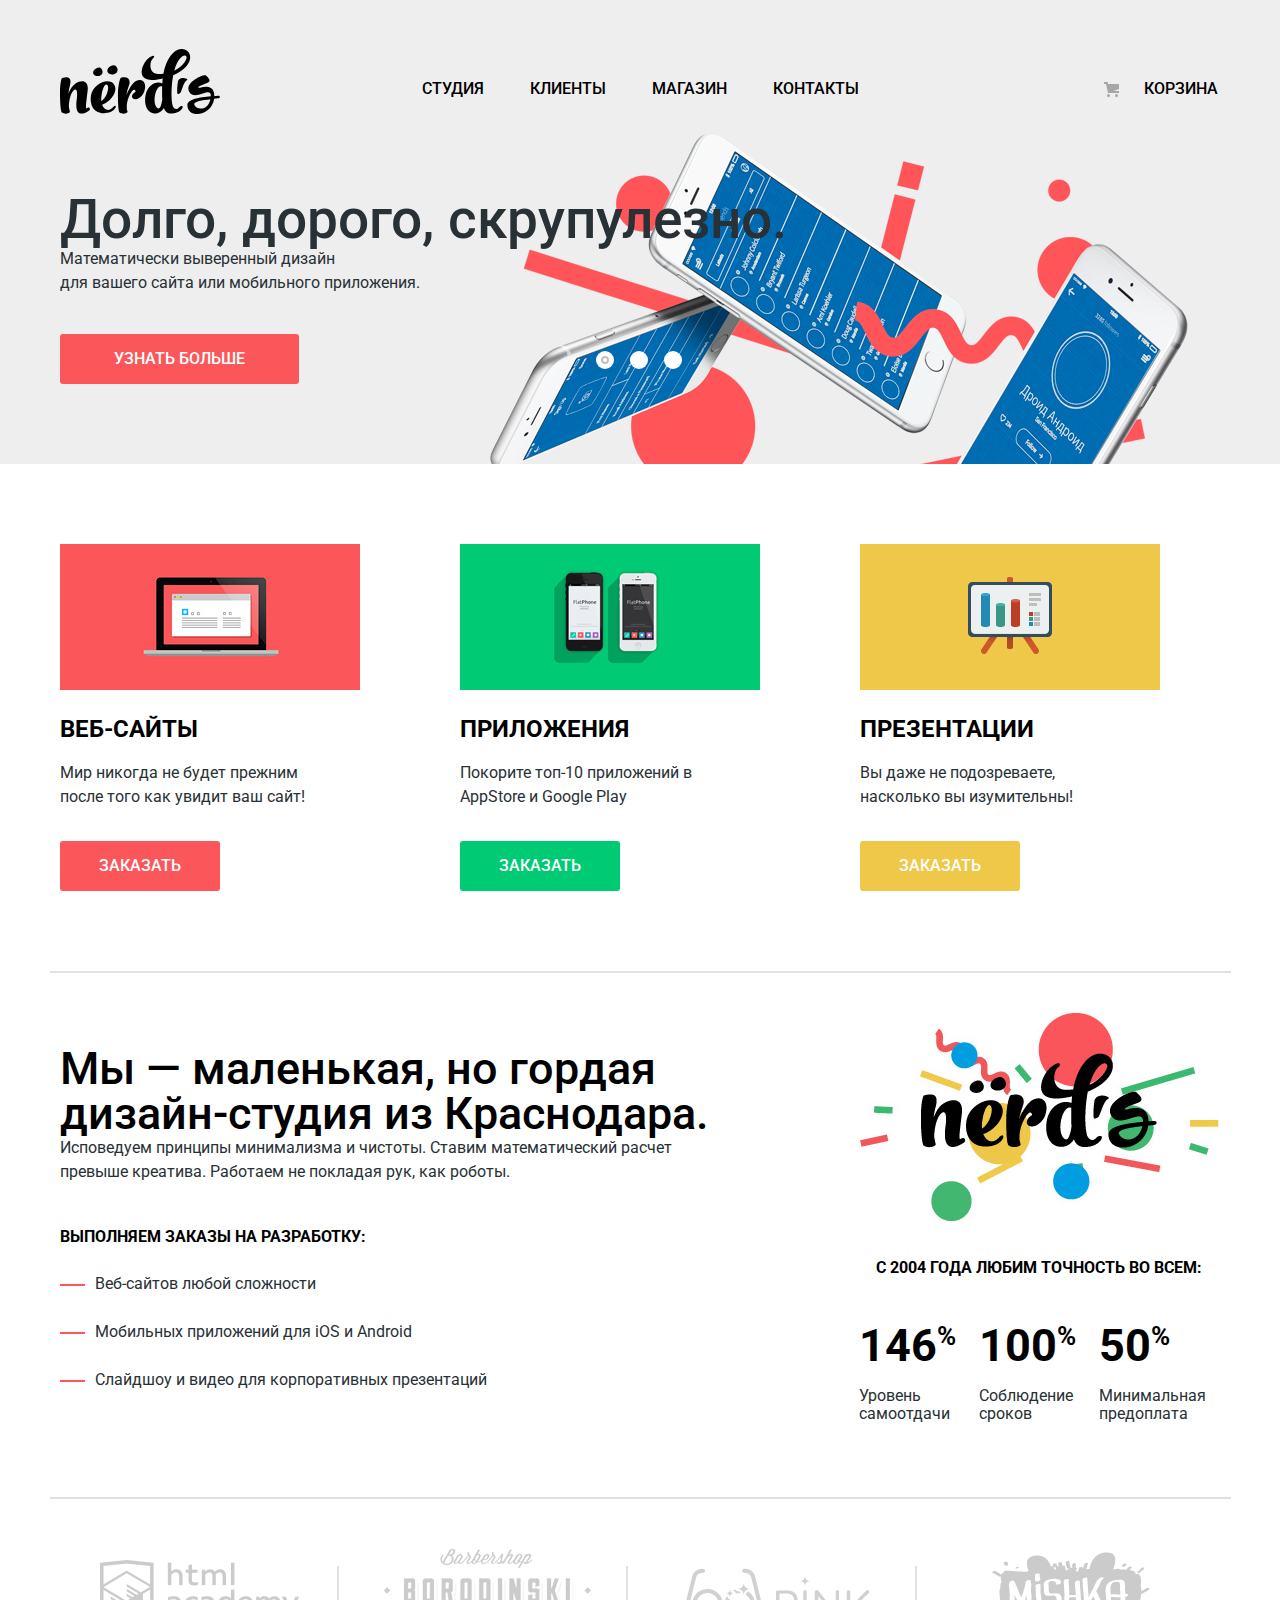
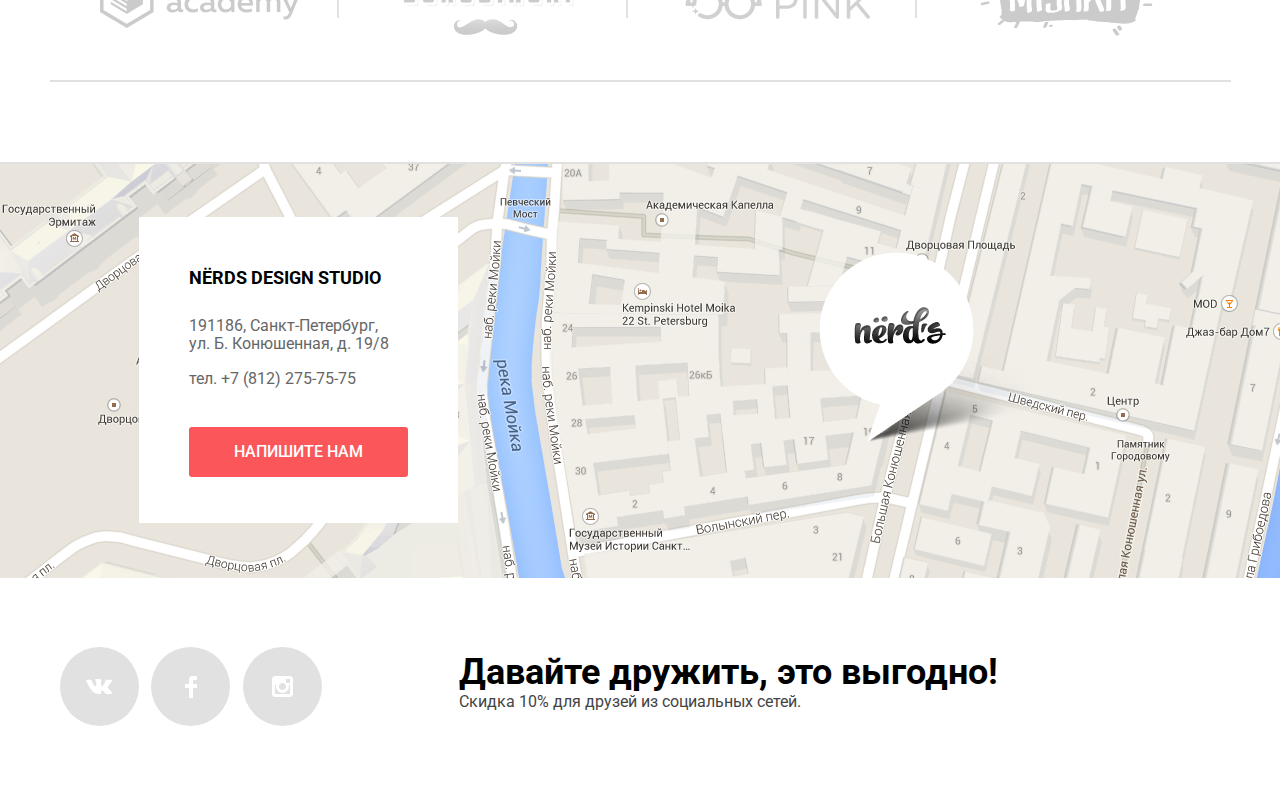
<file: index.html>
<!DOCTYPE html>
<html lang="ru">

<head>
    <meta charset="utf-8">
    <title>HTML Academy: Нёрдс</title>
    <meta name="format-detection" content="telephone=no">
    <link href="https://fonts.googleapis.com/css?family=Roboto:400,500,700,700i&amp;subset=cyrillic,cyrillic-ext" rel="stylesheet">
    <link href="css/normalize.min.css" rel="stylesheet">
    <link href="css/main.css" rel="stylesheet">
</head>

<body>
    <header class="main-header">
        <div class="container">
            <div class="main-navigation-wrapper">
                <div class="main-header-logo">
                    <svg height="65" width="160" xmlns="http://www.w3.org/2000/svg"><path d="M157.936 49.374c-1.235.161-2.523.271-3.757.377v.056c-2.415 17.364-26.188 20.231-26.779 6.599-.269-6.167 11.593-7.95 23.398-9.088.429-11.09-15.901 5.667-21.608-4.601-5.019-9.025 14.632-17.938 16.728-16.102 6.438 5.636 3.404 6.618-1.379 8.335-9.49 3.41-5.791 4.107-4.511 3.726 7.569-2.253 14.366-1.04 14.312 8.317 1.288-.107 2.522-.163 3.757-.271 2.306-.215 2.467 2.435-.161 2.652zm-7.514.756c-9.124 1.028-17.013 2.436-16.153 5.355 1.716 5.573 13.577 6.818 16.153-5.355zM117.678 44.918c-.682-.037-.703-6.038.112-11.688 1.005-6.951 11.935-3.357 9.093-1.906-2.975 1.52-4.429 8.718-6.266 12.087-.635 1.161-2.605 1.526-2.939 1.507zM42.105 21.002c2.376 4.866-4.937 8.171-8.292 4.521-1.398-1.555-.755-4.56 2.636-6.193 1.697-.836 4.073-1.596 5.656 1.672zM57.062 18.861c2.585 5.297-5.38 8.896-9.031 4.922-1.522-1.695-.823-4.963 2.873-6.742 1.846-.911 4.432-1.736 6.158 1.82zM28.883 61.666c-7.919 5.338-14.219 4.159-12.212-10.848 1.45-10.904-.948-11.521-3.122-9.442-2.845 2.697-4.628 9.723-4.684 16.412a50.98 50.98 0 0 0 1.004 4.776c.334 1.63-4.907 3.315-7.974 1.011C.837 62.79 0 54.865 0 44.131c0-8.824 1.171-14.895 2.23-15.175 8.029-2.191 9.312 1.348 7.583 7.981a47.637 47.637 0 0 0-1.395 7.924c1.673-4.664 4.071-8.485 6.803-10.173 7.416-4.664 13.605-2.473 12.434 6.801-2.007 16.58-2.174 18.827-.39 17.535 2.231-1.574 3.68 1.238 1.618 2.642zM54.982 59.59c-2.175 3.484-7.806 5.171-13.216 4.552-7.75-.843-12.545-7.756-10.705-18.097 2.008-11.185 18.065-18.322 23.196-10.341 3.735 5.789-2.175 16.017-11.597 19.783l-.502.168c1.951 5.171 6.579 7.476 11.039 2.36 2.119-2.36 3.624-1.348 1.785 1.575zm-13.605-7.418c5.855-4.159 7.806-13.32 6.189-15.905-1.728-2.697-5.074 1.517-6.245 11.746-.111 1.461-.111 2.865.056 4.159zM83.091 44.992c-1.597 2.507-3.903 4.384-5.966 5.059-2.398.73-5.185.056-5.185-2.698 0-1.011.892-3.372 3.624-4.721-.168-1.911-1.394-2.417-2.286-1.686-3.345 2.586-7.417 12.25-6.356 19.221.055.168.055.337.055.506.168.617.335 1.237.558 1.854.557 1.574-4.907 3.316-7.973.956-1.059-.788-1.617-6.97-1.617-17.704 0-8.824 1.951-16.636 3.011-16.917 6.412-1.743 10.147 1.292 8.14 7.249-1.171 3.373-2.23 6.801-2.843 10.399 2.453-6.688 6.523-12.872 9.812-14.501 5.856-2.923 10.092.956 8.867 7.813-.056.11-.112.393-.112.449-.056.562-.566 2.302-.39 1.741-.516 1.645-.892 2.277-1.339 2.98z"/><path d="M113.207 26.161a86.988 86.988 0 0 0-1.115 7.531c-1.059 10.06-.612 18.996.613 22.986.726 2.137 3.457 4.946 6.078 2.023 2.843-3.203 5.967-1.349 2.174 2.416-2.34 2.305-6.689 3.878-11.039 3.428-3.123-.393-5.018-2.415-6.134-5.505-.444.898-.947 1.685-1.56 2.302-2.119 2.193-4.685 3.43-7.974 3.092-6.637-.73-10.538-7.923-8.699-18.153 1.952-10.791 11.319-14.725 16.728-11.857.112-1.349.223-2.699.335-4.104.055-.281.055-.562.11-.843a96.962 96.962 0 0 1-4.962.956C73.787 34.423 82.04 14.864 87.894 9.75c6.636-5.733 7.36-1.855 5.297-.562-3.68 2.36-5.297 15.905 5.241 15.905 1.729 0 3.346-.112 4.962-.281C106.685 6.49 116.665-2.391 124.75.532c8.976 3.26 8.029 17.535-11.543 25.629zm-10.928 24.393c-.224-3.542-.224-7.532-.167-11.636 0-.506.056-1.011.056-1.461-3.346-1.518-6.635 3.653-7.473 10.792-.946 8.373 2.788 12.813 4.908 10.791 1.617-1.631 2.453-6.803 2.676-8.486zm24.086-43.165c-1.784-2.642-8.307.562-12.098 14.332 9.535-4.554 13.326-12.422 12.098-14.332z"/></svg>
                </div>
                <nav class="site-navigation">
                    <ul class="nav-list">
                        <li><a href="#">Студия</a></li>
                        <li><a href="#">Клиенты</a></li>
                        <li><a href="#">Магазин</a></li>
                        <li><a href="#">Контакты</a></li>
                    </ul>
                </nav>
                <ul class="user-navigation">
                    <li>
                        <a href="basket.html" class="basket-link">Корзина</a>
                    </li>
                </ul>
            </div>
            <section class="slider">
                <h2 class="visually-hidden">Преимущества</h2>
                <input type="radio" class="visually-hidden" id="slide-1" name="toggle" checked>
                <input type="radio" class="visually-hidden" id="slide-2" name="toggle">
                <input type="radio" class="visually-hidden" id="slide-3" name="toggle">
                <div class="slider-controls">
                    <label class="slider-controls-item slider-controls-item--1" for="slide-1"><span class="visually-hidden">Первый</span></label>
                    <label class="slider-controls-item slider-controls-item--2" for="slide-2"><span class="visually-hidden">Второй</span></label>
                    <label class="slider-controls-item slider-controls-item--3" for="slide-3"><span class="visually-hidden">Третий</span></label>
                </div>
                <ul class="slider-list">
                    <li class="slider-item">
                        <b>Долго, дорого, скрупулезно.</b>
                        <p>Математически выверенный дизайн <br> для вашего сайта или мобильного приложения.</p>
                        <a href="" class="common-button">УЗНАТЬ БОЛЬШЕ</a>
                    </li>
                    <li class="slider-item">
                        <b>Любим математику как никто другой</b>
                        <p>Никакого креатива, только математические формулы для расчета идеальных пропорций.</p>
                        <a href="" class="common-button">УЗНАТЬ БОЛЬШЕ</a>
                    </li>
                    <li class="slider-item">
                        <b>Только ночь, только хардкор</b>
                        <p>Никакого креатива, только математические формулы для расчета идеальных пропорций.</p>
                        <a class="common-button" href="">УЗНАТЬ БОЛЬШЕ</a>
                    </li>
                </ul>
            </section>
        </div>
    </header>
    <main>
        <h1 class="visually-hidden">Вэб-студия Нёрдс</h1>
        <div class="container">
            <section class="services">
                <h2 class="visually-hidden">Наши услуги</h2>
                <ul class="service-list">
                    <li class="service-item">
                        <img src="img/illustration1.png" width="300" height="146" alt="Веб-сайты">
                        <h3>Веб-сайты</h3>
                        <p>Мир никогда не будет прежним после того как увидит ваш сайт!</p>
                        <a class="common-button" href="#">Заказать</a>
                    </li>
                    <li class="service-item">
                        <img src="img/illustration2.png" width="300" height="146" alt="Приложения">
                        <h3>Приложения</h3>
                        <p>Покорите топ-10 приложений в AppStore и Google Play</p>
                        <a class="common-button" href="#">Заказать</a>
                    </li>
                    <li class="service-item">
                        <img src="img/illustration3.png" width="300" height="146" alt="Приложения">
                        <h3>Презентации</h3>
                        <p>Вы даже не подозреваете, насколько вы изумительны!</p>
                        <a class="common-button" href="#">Заказать</a>
                    </li>
                </ul>
            </section>
        </div>

        <section class="about-us container">
            <h2 class="visually-hidden">Информация о студии</h2>
            <div class="advantages">
                <b>Мы — маленькая, но гордая дизайн-студия из Краснодара. </b>
                <p>Исповедуем принципы минимализма и чистоты. Ставим математический расчет превыше креатива. Работаем не покладая рук, как роботы.</p>
                <p class="advantages-header">Выполняем заказы на разработку:</p>
                <ul>
                    <li>Веб-сайтов любой сложности</li>
                    <li>Мобильных приложений для iOS и Android</li>
                    <li>Слайдшоу и видео для корпоративных презентаций</li>
                </ul>
            </div>
            <div class="features">
                <img src="img/nerds-illustration.png" width="360" height="208" alt="Логотип компании">
                <p class="features-header">с 2004 года Любим точность во всем:</p>
                <ul class="features-list">
                    <li class="features-item">
                        <p class="percent">146<span>%</span></p>
                        <p class="indicator">Уровень самоотдачи</p>
                    </li>
                    <li class="features-item">
                        <p class="percent">100<span>%</span></p>
                        <p class="indicator">Соблюдение сроков</p>
                    </li>
                    <li class="features-item">
                        <p class="percent">50<span>%</span></p>
                        <p class="indicator">Минимальная предоплата</p>
                    </li>
                </ul>
            </div>
        </section>
        <section class="projects container">
            <h2 class="visually-hidden">Наши проекты</h2>
            <ul class="projects-list">
                <li class="project-item">
                    <a class="project-link" href="#"><img src="img/logo1PngCopy.png" width="199" height="68" alt="HTML ACADEMY"></a>
                </li>
                <li class="project-item">
                    <a class="project-link" href="#"><img src="img/logo2PngCopy.png" width="209" height="90" alt="BORODINSKI"></a>
                </li>
                <li class="project-item">
                    <a class="project-link" href="#"><img src="img/logo3PngCopy.png" width="185" height="52" alt="PINK"></a>
                </li>
                <li class="project-item">
                    <a class="project-link" href="#"><img src="img/logo4PngCopy.png" width="173" height="84" alt="MISHKA"></a>
                </li>
            </ul>
        </section>
        <section class="contacts">
            <div class="container">
                <h2 class="visually-hidden">Как нас найти</h2>
                <!-- <img src="img/2.png" width="1440" height="416" alt="Наш адрес г. Санкт-Петербург, ул. Б. Конюшенная, д. 19/8 на карте"> -->
                <div class="contacts-card ">
                    <h4>NЁRDS DESIGN STUDIO</h4>
                    <p>191186, Санкт-Петербург, ул. Б. Конюшенная, д. 19/8</p>
                    <p>тел. +7 (812) 275-75-75</p>
                    <button type="button" class="common-button write-us">Напишите нам</button>
                </div>
            </div>
        </section>
    </main>
    <footer class="main-footer container">
        <div class="footer-social">
            <ul class="social-list">
                <li><a class="social-button " href="# "><span class="visually-hidden">Вконтакте</span>
                  <svg xmlns="http://www.w3.org/2000/svg" width="26" height="15"><path fill="#FFF" d="M16.138 11.51c.956-.309 2.18 2.04 3.483 2.939.978.681 1.727.534 1.727.534l3.473-.05s1.815-.112.957-1.554c-.071-.12-.503-1.069-2.585-3.022-2.177-2.043-1.882-1.712.739-5.244 1.597-2.153 2.236-3.468 2.036-4.028-.192-.539-1.365-.399-1.365-.399L20.69.713c-.381.001-.704.119-.851.515-.003.004-.621 1.666-1.445 3.079-1.741 2.989-2.436 3.148-2.724 2.961-.661-.433-.494-1.737-.494-2.664 0-2.897.432-4.105-.846-4.417-.427-.104-.739-.172-1.828-.182-1.392-.021-2.574 0-3.244.329-.445.223-.786.712-.579.74.26.035.843.16 1.155.586.401.552.389 1.789.389 1.789s.229 3.411-.54 3.834c-.528.29-1.25-.302-2.803-3.016-.793-1.388-1.392-2.922-1.392-2.922s-.116-.285-.326-.441c-.25-.185-.6-.244-.6-.244L.848.684S.29.7.085.946c-.182.218-.015.668-.015.668s2.909 6.881 6.203 10.347c3.02 3.182 6.452 2.971 6.452 2.971h1.555s.469-.054.709-.312c.224-.24.214-.691.214-.691s-.031-2.109.935-2.419z"/></svg>
                </a></li>
                <li><a class="social-button " href="# "><span class="visually-hidden">Фейсбук</span>
                    <svg xmlns="http://www.w3.org/2000/svg" width="12" height="22"><path fill="#FFF" d="M12 4V0H8a4 4 0 0 0-4 4v4H0v4h4v10h4V12h4V8H8V4h4z"/></svg>
                </a></li>
                <li><a class="social-button " href="# "><span class="visually-hidden">Инстаграм</span>
                  <svg height="21" width="21" xmlns="http://www.w3.org/2000/svg"><path d="M18 0H3C1.35 0 0 1.35 0 3v15c0 1.65 1.35 3 3 3h15c1.65 0 3-1.35 3-3V3c0-1.65-1.35-3-3-3zm-7.5 7c1.93 0 3.5 1.57 3.5 3.5S12.43 14 10.5 14 7 12.43 7 10.5 8.57 7 10.5 7zM18 18H3V9h1.181A6.504 6.504 0 0 0 4 10.5a6.5 6.5 0 1 0 13 0 6.45 6.45 0 0 0-.181-1.5H18zm0-11h-4V3h4z" fill="#fff"/></svg>
                </a></li>
            </ul>
        </div>
        <div class="discount">
            <b>Давайте дружить, это выгодно!</b>
            <p>Скидка 10% для друзей из социальных сетей.</p>
        </div>
    </footer>
    <div class="modal-feedback">
        <h3>Напишите нам</h3>
        <form action="https://echo.htmlacademy.ru" method="get" class="feedback-form">
            <div class="input-wrapper">
                <label for="username">Ваше имя:</label>
                <input type="text" name="username" id="username" placeholder="Имя Фамилия">
            </div>
            <div class="input-wrapper">
                <label for="email">Ваше имя:</label>
                <input type="email" name="email" id="email" placeholder="email@example.com" class="wrong-data">
            </div>
            <div class="textarea-wrapper">
                <label for="letter">Текст письма:</label>
                <textarea cols="68" rows="5" class="letter" id="letter" name="feedback" placeholder="В свободной форме"></textarea>
            </div>
            <button type="submit" class="common-button">ОТПРАВИТЬ</button>
        </form>
        <button class="modal-close" type="button"><span class="visually-hidden">Закрыть</span>
            <svg xmlns="http://www.w3.org/2000/svg" width="21" height="21"><path fill="#FB565A" d="M13.328 10.5l7.371-7.371a1.003 1.003 0 0 0 0-1.414L19.285.3a1.003 1.003 0 0 0-1.414 0L10.5 7.672 3.129.301a1.003 1.003 0 0 0-1.414 0L.301 1.715a1.003 1.003 0 0 0 0 1.414L7.672 10.5.301 17.871a1.003 1.003 0 0 0 0 1.414l1.415 1.414a1.003 1.003 0 0 0 1.414 0l7.371-7.371 7.371 7.371a1.003 1.003 0 0 0 1.414 0l1.414-1.414a1.003 1.003 0 0 0 0-1.414L13.328 10.5z"/></svg>
        </button>
    </div>
    <script src="js/script.min.js"></script>
</body>

</html>
</file>
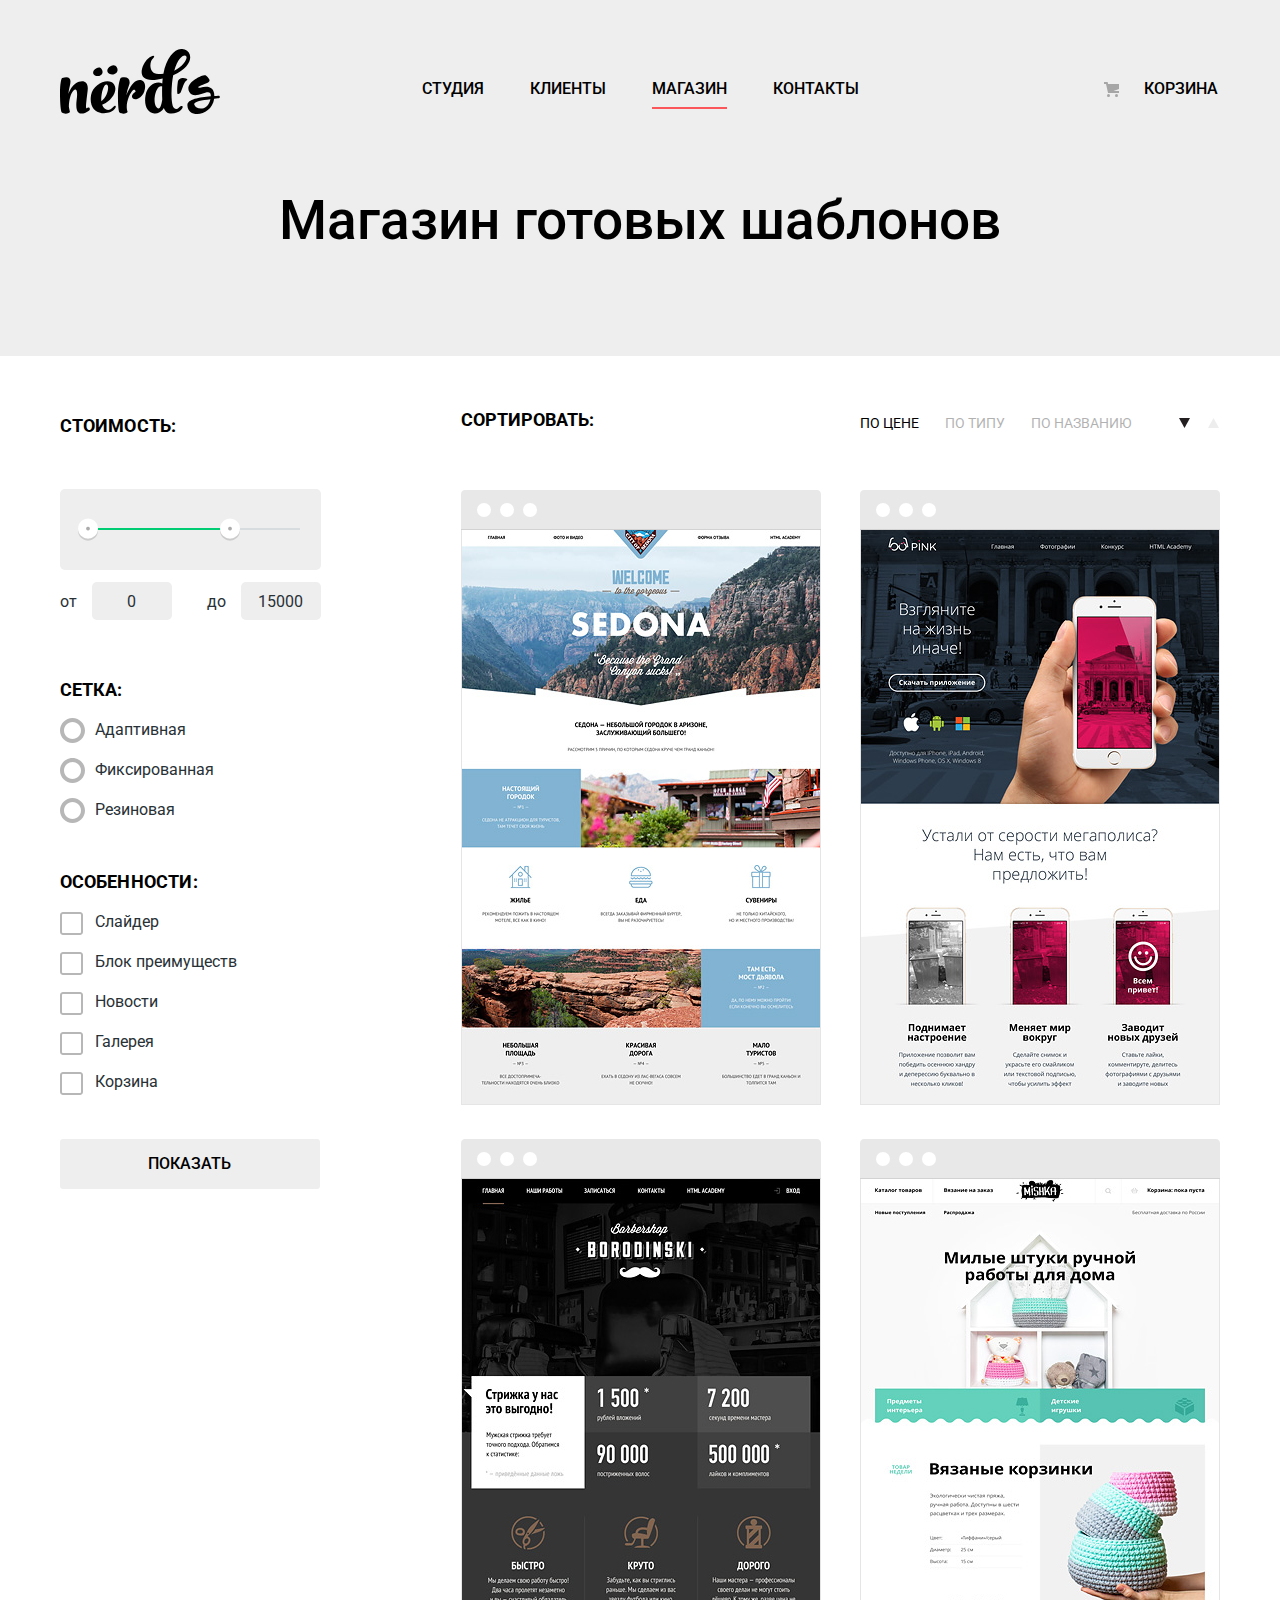
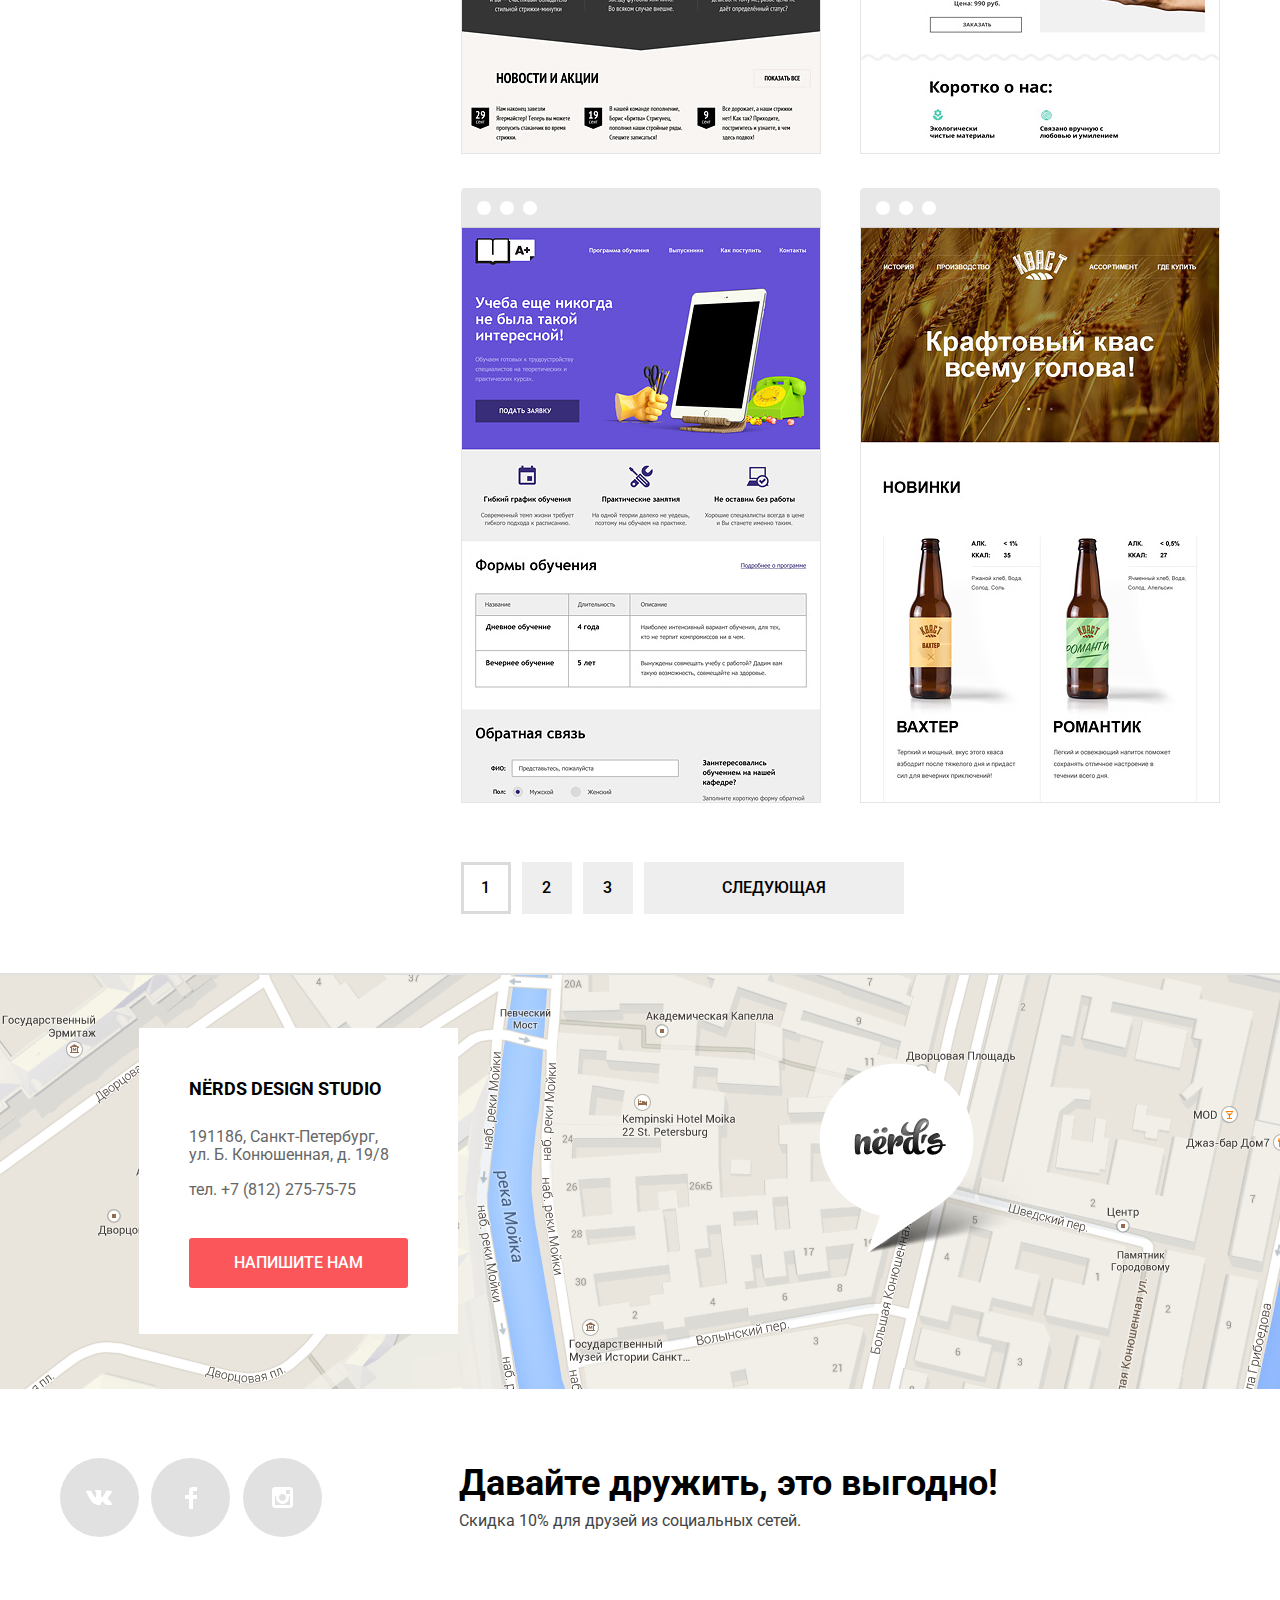
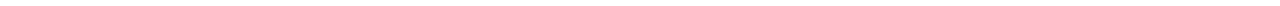
<file: catalog.html>
<!DOCTYPE html>
<html lang="ru">

<head>
    <meta charset="utf-8">
    <title>HTML Academy: Нёрдс</title>
    <meta name="format-detection" content="telephone=no">
    <link href="https://fonts.googleapis.com/css?family=Roboto:400,500,700,700i&amp;subset=cyrillic,cyrillic-ext" rel="stylesheet">
    <link href="css/normalize.min.css" rel="stylesheet">
    <link href="css/main.min.css" rel="stylesheet">
</head>

<body class="inner-page">
    <header class="main-header">
        <div class="container">
            <div class="main-navigation-wrapper">
                <div class="inner-header-logo">
                    <a class="inner-header-logo" href="index.html">
                        <svg height="65" width="160" xmlns="http://www.w3.org/2000/svg"><path d="M157.936 49.374c-1.235.161-2.523.271-3.757.377v.056c-2.415 17.364-26.188 20.231-26.779 6.599-.269-6.167 11.593-7.95 23.398-9.088.429-11.09-15.901 5.667-21.608-4.601-5.019-9.025 14.632-17.938 16.728-16.102 6.438 5.636 3.404 6.618-1.379 8.335-9.49 3.41-5.791 4.107-4.511 3.726 7.569-2.253 14.366-1.04 14.312 8.317 1.288-.107 2.522-.163 3.757-.271 2.306-.215 2.467 2.435-.161 2.652zm-7.514.756c-9.124 1.028-17.013 2.436-16.153 5.355 1.716 5.573 13.577 6.818 16.153-5.355zM117.678 44.918c-.682-.037-.703-6.038.112-11.688 1.005-6.951 11.935-3.357 9.093-1.906-2.975 1.52-4.429 8.718-6.266 12.087-.635 1.161-2.605 1.526-2.939 1.507zM42.105 21.002c2.376 4.866-4.937 8.171-8.292 4.521-1.398-1.555-.755-4.56 2.636-6.193 1.697-.836 4.073-1.596 5.656 1.672zM57.062 18.861c2.585 5.297-5.38 8.896-9.031 4.922-1.522-1.695-.823-4.963 2.873-6.742 1.846-.911 4.432-1.736 6.158 1.82zM28.883 61.666c-7.919 5.338-14.219 4.159-12.212-10.848 1.45-10.904-.948-11.521-3.122-9.442-2.845 2.697-4.628 9.723-4.684 16.412a50.98 50.98 0 0 0 1.004 4.776c.334 1.63-4.907 3.315-7.974 1.011C.837 62.79 0 54.865 0 44.131c0-8.824 1.171-14.895 2.23-15.175 8.029-2.191 9.312 1.348 7.583 7.981a47.637 47.637 0 0 0-1.395 7.924c1.673-4.664 4.071-8.485 6.803-10.173 7.416-4.664 13.605-2.473 12.434 6.801-2.007 16.58-2.174 18.827-.39 17.535 2.231-1.574 3.68 1.238 1.618 2.642zM54.982 59.59c-2.175 3.484-7.806 5.171-13.216 4.552-7.75-.843-12.545-7.756-10.705-18.097 2.008-11.185 18.065-18.322 23.196-10.341 3.735 5.789-2.175 16.017-11.597 19.783l-.502.168c1.951 5.171 6.579 7.476 11.039 2.36 2.119-2.36 3.624-1.348 1.785 1.575zm-13.605-7.418c5.855-4.159 7.806-13.32 6.189-15.905-1.728-2.697-5.074 1.517-6.245 11.746-.111 1.461-.111 2.865.056 4.159zM83.091 44.992c-1.597 2.507-3.903 4.384-5.966 5.059-2.398.73-5.185.056-5.185-2.698 0-1.011.892-3.372 3.624-4.721-.168-1.911-1.394-2.417-2.286-1.686-3.345 2.586-7.417 12.25-6.356 19.221.055.168.055.337.055.506.168.617.335 1.237.558 1.854.557 1.574-4.907 3.316-7.973.956-1.059-.788-1.617-6.97-1.617-17.704 0-8.824 1.951-16.636 3.011-16.917 6.412-1.743 10.147 1.292 8.14 7.249-1.171 3.373-2.23 6.801-2.843 10.399 2.453-6.688 6.523-12.872 9.812-14.501 5.856-2.923 10.092.956 8.867 7.813-.056.11-.112.393-.112.449-.056.562-.566 2.302-.39 1.741-.516 1.645-.892 2.277-1.339 2.98z"/><path d="M113.207 26.161a86.988 86.988 0 0 0-1.115 7.531c-1.059 10.06-.612 18.996.613 22.986.726 2.137 3.457 4.946 6.078 2.023 2.843-3.203 5.967-1.349 2.174 2.416-2.34 2.305-6.689 3.878-11.039 3.428-3.123-.393-5.018-2.415-6.134-5.505-.444.898-.947 1.685-1.56 2.302-2.119 2.193-4.685 3.43-7.974 3.092-6.637-.73-10.538-7.923-8.699-18.153 1.952-10.791 11.319-14.725 16.728-11.857.112-1.349.223-2.699.335-4.104.055-.281.055-.562.11-.843a96.962 96.962 0 0 1-4.962.956C73.787 34.423 82.04 14.864 87.894 9.75c6.636-5.733 7.36-1.855 5.297-.562-3.68 2.36-5.297 15.905 5.241 15.905 1.729 0 3.346-.112 4.962-.281C106.685 6.49 116.665-2.391 124.75.532c8.976 3.26 8.029 17.535-11.543 25.629zm-10.928 24.393c-.224-3.542-.224-7.532-.167-11.636 0-.506.056-1.011.056-1.461-3.346-1.518-6.635 3.653-7.473 10.792-.946 8.373 2.788 12.813 4.908 10.791 1.617-1.631 2.453-6.803 2.676-8.486zm24.086-43.165c-1.784-2.642-8.307.562-12.098 14.332 9.535-4.554 13.326-12.422 12.098-14.332z"/></svg>
                    </a>
                </div>
                <nav class="site-navigation">
                    <ul class="nav-list">
                        <li><a href="index.html">Студия</a></li>
                        <li><a href="#">Клиенты</a></li>
                        <li><a class="active" href="#">Магазин</a></li>
                        <li><a href="#">Контакты</a></li>
                    </ul>
                </nav>
                <ul class="user-navigation">
                    <li>
                        <a href="basket.html" class="basket-link">Корзина</a>
                    </li>
                </ul>
            </div>
            <h3>Магазин готовых шаблонов</h3>
        </div>
    </header>
    <main>
        <div class="index-wrapper container">
            <section class="filters">
                <h2 class="visually-hidden">Наши шаблоны</h2>
                <form class="filter" action="https://echo.htmlacademy.ru" method="get">
                    <fieldset>
                        <legend>СТОИМОСТЬ:</legend>
                        <div class="range-controls">
                            <div class="scale">
                                <div class="bar"></div>
                            </div>
                            <div class="range-toggle range-toggle-min"></div>
                            <div class="range-toggle range-toggle-max"></div>
                        </div>
                        <div class="range-data">
                            <label class="min-price">от<input type="text" name="min-price" value="0"></label>
                            <label class="max-price">до<input type="text" name="max-price" value="15000"></label>
                        </div>
                    </fieldset>
                    <fieldset>
                        <legend>Сетка:</legend>
                        <ul class="filter-list-grid">
                            <li class="filter-item">
                                <input type="radio" name="grid" id="adaptive" value="adaptive" class="visually-hidden"><label for="adaptive">Адаптивная</label>
                            </li>
                            <li class="filter-item">
                                <input type="radio" name="grid" id="fixed" value="fixed" class="visually-hidden"><label for="fixed">Фиксированная</label>
                            </li>
                            <li class="filter-item">
                                <input type="radio" name="grid" id="rubber" value="rubber" class="visually-hidden"><label for="rubber">Резиновая </label>
                            </li>
                        </ul>
                    </fieldset>

                    <fieldset>
                        <legend>ОСОБЕННОСТИ:</legend>
                        <ul class="filter-list-feature">
                            <li class="filter-item">
                                <input type="checkbox" name="slider" id="slider" value="slider" class="visually-hidden"><label for="slider">Слайдер</label>
                            </li>
                            <li class="filter-item">
                                <input type="checkbox" name="block" id="block" value="block" class="visually-hidden"><label for="block">Блок преимуществ</label>
                            </li>
                            <li class="filter-item">
                                <input type="checkbox" name="news" id="news" value="news" class="visually-hidden"><label for="news">Новости</label>
                            </li>
                            <li class="filter-item">
                                <input type="checkbox" name="gallery" id="gallery" value="gallery" class="visually-hidden"><label for="gallery">Галерея</label>
                            </li>
                            <li class="filter-item">
                                <input type="checkbox" name="basket" id="basket" value="basket" class="visually-hidden"><label for="basket">Корзина</label>
                            </li>
                        </ul>
                    </fieldset>
                    <button type="submit" class="common-button">ПОКАЗАТЬ</button>
                </form>
            </section>
            <section class="catalog">
                <h2 class="visually-hidden">Каталог товаров</h2>
                <div class="sort">
                    <p>СОРТИРОВАТЬ:</p>
                    <ul class="sort-list">
                        <li class="sort-item "><a class="active" href="#">По цене</a></li>
                        <li class="sort-item"><a href="#">По типу</a></li>
                        <li class="sort-item"><a href="#">По названию</a></li>
                    </ul>
                    <a class="sort-button sort-button-down sort-button-active" href="#"><span class="visually-hidden">По убыванию</span>
                  <svg xmlns="http://www.w3.org/2000/svg" width="11" height="10"><path fill="#231F20" d="M5.5 10L0 0h11"/></svg>
                </a>
                    <a class="sort-button sort-button-up" href="#"><span class="visually-hidden">По возрастанию</span>
                  <svg xmlns="http://www.w3.org/2000/svg" width="11" height="10"><path fill="#231F20" d="M5.5 0L0 10h11z"/></svg>
                </a>
                </div>
                <ul class="catalog-list">
                    <li class="catalog-item">
                        <img src="img/img-sedona-jpg.png" width="360" height="576" alt="Sedona">
                        <div class="button-select">
                            <h4>Sedona</h4>
                            <p>Информационный сайт для туристов</p>
                            <a href="#" title="price" class="common-button">9 900 руб.</a>
                        </div>
                    </li>
                    <li class="catalog-item">

                        <img src="img/img-pink-jpg.png" width="360" height="576" alt="Pink">
                        <div class="button-select">
                            <h4>Pink App</h4>
                            <p>Продуктовый лендинг приложения для iOS и Android</p>
                            <a href="#" title="price" class="common-button">9 900 руб.</a>
                        </div>
                    </li>
                    <li class="catalog-item">
                        <img src="img/img-barbershop-jpg.png" width="360" height="576" alt="Borodinski">
                        <div class="button-select">
                            <h4>Barbershop</h4>
                            <p>Сайт салоны красоты. Для мужчин, да.</p>
                            <a href="#" title="price" class="common-button">9 900 руб.</a>
                        </div>
                    </li>
                    <li class="catalog-item">

                        <img src="img/img-mishka-jpg.png" width="360" height="576" alt="mishka">
                        <div class="button-select">
                            <h4>Mishka</h4>
                            <p>Интернет-магазин вязаных игрушек</p>
                            <a href="#" title="price" class="common-button">9 900 руб.</a>
                        </div>
                    </li>
                    <li class="catalog-item">

                        <img src="img/img-aplus-jpg.png" width="360" height="576" alt="aplus">
                        <div class="button-select">
                            <h4>A Plus</h4>
                            <p>Лендинг курсов повышения квалификации</p>
                            <a href="#" title="price" class="common-button">9 900 руб.</a>
                        </div>
                    </li>
                    <li class="catalog-item">

                        <img src="img/img-kvast-jpg.png" width="360" height="576" alt="kvast">
                        <div class="button-select">
                            <h4>КВАСТ</h4>
                            <p>Промо-сайт производителя крафтового кваса</p>
                            <a href="#" title="price" class="common-button">9 900 руб.</a>
                        </div>
                    </li>
                </ul>
                <ul class="pagination-list">
                    <li><a class="active">1</a></li>
                    <li><a href="#">2</a></li>
                    <li><a href="#">3</a></li>
                    <li><a href="#">следующая</a></li>
                </ul>
            </section>
        </div>
        <section class="contacts">
            <div class="container">
                <h2 class="visually-hidden">Как нас найти</h2>
                <!-- <img src="img/2.png" width="1440" height="416" alt="Наш адрес г. Санкт-Петербург, ул. Б. Конюшенная, д. 19/8 на карте"> -->
                <div class="contacts-card ">
                    <h4>NЁRDS DESIGN STUDIO</h4>
                    <p>191186, Санкт-Петербург, ул. Б. Конюшенная, д. 19/8</p>
                    <p>тел. +7 (812) 275-75-75</p>
                    <button type="button" class="common-button write-us">Напишите нам</button>
                </div>
            </div>
        </section>
    </main>
    <footer class="main-footer container">
        <div class="footer-social">
            <ul class="social-list">
                <li><a class="social-button " href="# "><span class="visually-hidden">Вконтакте</span>
                <svg xmlns="http://www.w3.org/2000/svg" width="26" height="15"><path fill="#FFF" d="M16.138 11.51c.956-.309 2.18 2.04 3.483 2.939.978.681 1.727.534 1.727.534l3.473-.05s1.815-.112.957-1.554c-.071-.12-.503-1.069-2.585-3.022-2.177-2.043-1.882-1.712.739-5.244 1.597-2.153 2.236-3.468 2.036-4.028-.192-.539-1.365-.399-1.365-.399L20.69.713c-.381.001-.704.119-.851.515-.003.004-.621 1.666-1.445 3.079-1.741 2.989-2.436 3.148-2.724 2.961-.661-.433-.494-1.737-.494-2.664 0-2.897.432-4.105-.846-4.417-.427-.104-.739-.172-1.828-.182-1.392-.021-2.574 0-3.244.329-.445.223-.786.712-.579.74.26.035.843.16 1.155.586.401.552.389 1.789.389 1.789s.229 3.411-.54 3.834c-.528.29-1.25-.302-2.803-3.016-.793-1.388-1.392-2.922-1.392-2.922s-.116-.285-.326-.441c-.25-.185-.6-.244-.6-.244L.848.684S.29.7.085.946c-.182.218-.015.668-.015.668s2.909 6.881 6.203 10.347c3.02 3.182 6.452 2.971 6.452 2.971h1.555s.469-.054.709-.312c.224-.24.214-.691.214-.691s-.031-2.109.935-2.419z"/></svg>
              </a></li>
                <li><a class="social-button " href="# "><span class="visually-hidden">Фейсбук</span>
                  <svg xmlns="http://www.w3.org/2000/svg" width="12" height="22"><path fill="#FFF" d="M12 4V0H8a4 4 0 0 0-4 4v4H0v4h4v10h4V12h4V8H8V4h4z"/></svg>
              </a></li>
                <li><a class="social-button " href="# "><span class="visually-hidden">Инстаграм</span>
                <svg height="21" width="21" xmlns="http://www.w3.org/2000/svg"><path d="M18 0H3C1.35 0 0 1.35 0 3v15c0 1.65 1.35 3 3 3h15c1.65 0 3-1.35 3-3V3c0-1.65-1.35-3-3-3zm-7.5 7c1.93 0 3.5 1.57 3.5 3.5S12.43 14 10.5 14 7 12.43 7 10.5 8.57 7 10.5 7zM18 18H3V9h1.181A6.504 6.504 0 0 0 4 10.5a6.5 6.5 0 1 0 13 0 6.45 6.45 0 0 0-.181-1.5H18zm0-11h-4V3h4z" fill="#fff"/></svg>
              </a></li>
            </ul>
        </div>
        <div class="discount">
            <h3>Давайте дружить, это выгодно!</h3>
            <p>Скидка 10% для друзей из социальных сетей.</p>
        </div>
    </footer>
    <div class="modal-feedback">
        <h3>Напишите нам</h3>
        <form action="https://echo.htmlacademy.ru" method="get" class="feedback-form">
            <div class="input-wrapper">
                <label for="username">Ваше имя:</label>
                <input type="text" name="username" id="username" placeholder="Имя Фамилия">
            </div>
            <div class="input-wrapper">
                <label for="email">Ваше имя:</label>
                <input type="email" name="email" id="email" placeholder="email@example.com" class="wrong-data">
            </div>
            <div class="textarea-wrapper">
                <label for="letter">Текст письма:</label>
                <textarea cols="68" rows="5" class="letter" id="letter" name="feedback" placeholder="В свободной форме"></textarea>
            </div>
            <button type="submit" class="common-button">ОТПРАВИТЬ</button>
        </form>
        <button class="modal-close" type="button"><span class="visually-hidden">Закрыть</span>
          <svg xmlns="http://www.w3.org/2000/svg" width="21" height="21"><path fill="#FB565A" d="M13.328 10.5l7.371-7.371a1.003 1.003 0 0 0 0-1.414L19.285.3a1.003 1.003 0 0 0-1.414 0L10.5 7.672 3.129.301a1.003 1.003 0 0 0-1.414 0L.301 1.715a1.003 1.003 0 0 0 0 1.414L7.672 10.5.301 17.871a1.003 1.003 0 0 0 0 1.414l1.415 1.414a1.003 1.003 0 0 0 1.414 0l7.371-7.371 7.371 7.371a1.003 1.003 0 0 0 1.414 0l1.414-1.414a1.003 1.003 0 0 0 0-1.414L13.328 10.5z"/></svg>
      </button>
    </div>
    <script src="js/script.min.js"></script>
</body>

</html>
</file>
<file: css/main.css>
/* 1. Ð¸ÐºÐ¾Ð½ÐºÐ° ÐºÐ¾Ñ€Ð·Ð¸Ð½Ñ‹ Ð¼ÐµÐ½ÑÐµÑ‚ Ð¿Ñ€Ð¾Ð·Ñ€Ð°Ñ‡Ð½Ð¾ÑÑ‚ÑŒ Ð¿Ñ€Ð¸ Ð½Ð°Ð¶Ð°Ñ‚Ð¸Ð¸

*/

html,
body {
    min-width: 1160px;
}

body {
    font-family: Roboto, Arial, sans-serif;
    font-size: 16px;
    font-weight: normal;
    line-height: 24px;
    margin: 0;
    padding: 0;
    color: #283136;
    background-color: #fff;
}

a {
    text-decoration: none;
}

img {
    display: block;
    width: 100%;
    height: auto;
}

.visually-hidden:not(:focus):not(:active),
input[type="checkbox"].visually-hidden,
input[type="radio"].visually-hidden {
    position: absolute;
    overflow: hidden;
    width: 1px;
    height: 1px;
    margin: -1px;
    padding: 0;
    white-space: nowrap;
    border: 0;
    -webkit-clip-path: inset(100%);
    clip-path: inset(100%);
}

*,
*::before,
*::after {
    -webkit-box-sizing: inherit;
    box-sizing: inherit;
}

html {
    -webkit-box-sizing: border-box;
    box-sizing: border-box;
}

.main-header {
    width: 100%;
    margin-bottom: 80px;
    background-color: #eee;
}

.container {
    -webkit-box-sizing: content-box;
    box-sizing: content-box;
    width: 1161px;
    margin: 0 auto;
    padding: 0 10px;
}

.main-header .container {
    display: -webkit-box;
    display: -ms-flexbox;
    display: flex;
    flex-direction: column;
    -ms-flex-direction: column;
    -ms-flex-wrap: wrap;
    flex-wrap: wrap;
}

.main-navigation-wrapper {
    display: -webkit-box;
    display: -ms-flexbox;
    display: flex;
    margin-top: 49px;
    -ms-flex-wrap: wrap;
    flex-wrap: wrap;
}

.inner-page .main-navigation-wrapper {
    margin-bottom: 72px;
}

.main-header-logo,
.inner-header-logo {
    width: 160px;
    margin-right: 202px;
}

.inner-header-logo {
    cursor: pointer;
    outline: none;
}

.inner-header-logo:hover svg,
.inner-header-logo:focus svg {
    opacity: 0.8;
}

.inner-header-logo:active svg {
    opacity: 0.3;
}

.site-navigation,
.user-navigation {
    font-family: Roboto, Arial, sans-serif;
    font-size: 16px;
    font-weight: 500;
    line-height: 30px;
    text-align: left;
    text-transform: uppercase;
    color: #000;
}

.site-navigation ul,
.user-navigation {
    display: -webkit-box;
    display: -ms-flexbox;
    display: flex;
    margin: 0;
    padding: 0;
    padding-top: 25px;
    list-style: none;
    -ms-flex-wrap: wrap;
    flex-wrap: wrap;
    justify-content: space-between;
}

.site-navigation {
    width: 438px;
    margin-right: 244px;
}

.user-navigation ul {
    text-align: right;
}

.basket-link {
    position: relative;
    padding-left: 40px;
}

.basket-link::before {
    position: absolute;
    top: 3px;
    left: 0;
    width: 16px;
    height: 16px;
    content: "";
    opacity: 1;
    background-image: url("../img/cartIcon.svg");
    background-repeat: no-repeat;
    background-position: 0 0;
}

.site-navigation a,
.user-navigation a {
    color: #000;
    outline: none;
}

.site-navigation a:hover,
.user-navigation a:hover,
.site-navigation a:focus,
.user-navigation a:focus {
    color: #fb565a;
}

.site-navigation a:active,
.user-navigation a:active {
    opacity: 0.3;
    color: #000;
}

.user-navigation a:active::before {
    opacity: 1;
}

.site-navigation .active {
    padding-bottom: 9px;
    color: #000;
    border-bottom: 2px solid #fb565a;
}

.slider {
    position: relative;
    background-color: #eee;
}

.slider-controls {
    position: absolute;
    z-index: 100;
    bottom: 103px;
    left: 528px;
    display: -webkit-box;
    display: -ms-flexbox;
    display: flex;
    width: 160px;
    height: 18px;
}

.slider-controls label {
    position: relative;
    display: -webkit-box;
    display: -ms-flexbox;
    display: flex;
    -webkit-box-sizing: content-box;
    box-sizing: content-box;
    width: 18px;
    height: 18px;
    padding: 8px;
    cursor: pointer;
    border-radius: 50%;
    justify-content: center;
    align-items: center;
}

.slider-controls label::after {
    position: absolute;
    z-index: 1;
    width: 18px;
    height: 18px;
    content: "";
    border-radius: 50%;
    background-color: #fff;
}

#slide-1:checked~.slider-controls .slider-controls-item--1::before,
#slide-2:checked~.slider-controls .slider-controls-item--2::before,
#slide-3:checked~.slider-controls .slider-controls-item--3::before {
    position: absolute;
    z-index: 2;
    width: 4px;
    height: 4px;
    content: "";
    border: 2px solid #c1c1c1;
    border-radius: 50%;
    background-color: inherit;
}

#slide-1:checked~.slider-list .slider-item:nth-child(1) {
    display: block;
}

#slide-2:checked~.slider-list .slider-item:nth-child(2) {
    display: block;
}

#slide-3:checked~.slider-list .slider-item:nth-child(3) {
    display: block;
}

.slider-list {
    margin: 0;
    padding: 0;
    list-style: none;
}

.slider-item b {
    font-family: Roboto, Arial, sans-serif;
    font-size: 55px;
    font-weight: 500;
    font-style: normal;
    line-height: 55px;
    max-width: 515px;
    margin: 0;
    margin-bottom: 27px;
    text-align: left;
}

.slider-item p {
    font-family: Roboto, Arial, sans-serif;
    font-size: 16px;
    font-weight: normal;
    line-height: 24px;
    max-width: 410px;
    margin: 0;
    margin-bottom: 39px;
    text-align: left;
    color: #283136;
}

.slider-item {
    display: none;
    padding: 71px 0 80px 0;
}

.slider-item:nth-child(1) {
    background-image: url("../img/slide1.png");
    background-repeat: no-repeat;
    background-position: 93% 12px;
}

.slider-item:nth-child(2) {
    background-image: url("../img/slide2.png");
    background-repeat: no-repeat;
    background-position: 100% 0;
}

.slider-item:nth-child(3) {
    background-image: url("../img/slide3.png");
    background-repeat: no-repeat;
    background-position: 100% 20px;
}

.common-button {
    font-family: Roboto, Arial, sans-serif;
    font-size: 16px;
    font-weight: 500;
    line-height: 18px;
    display: block;
    -webkit-box-sizing: border-box;
    box-sizing: border-box;
    text-align: center;
    text-decoration: none;
    text-transform: uppercase;
    color: #fff;
    border-radius: 3px;
    outline: none;
}

.slider .common-button {
    width: 239px;
    padding: 16px 0;
    background-color: #fb565a;
}

.slider .common-button:hover,
.slider .common-button:focus {
    background-color: #e74246;
}

.slider .common-button:active {
    opacity: 0.3;
    background-color: #d7373b;
    -webkit-box-shadow: inset 0 3px 0 0 #00010119;
    box-shadow: inset 0 3px 0 0 #00010119;
}


/* Ð²Ð½ÑƒÑ‚Ñ€ÐµÐ½ÑÑ ÑÑ‚Ñ€Ð°Ð½Ð¸Ñ†Ð° */

.site-navigation-list .active,
.site-navigation-list .active:hover,
.site-navigation-list .active:focus {
    border-bottom: 2px solid #fb565a;
}

.inner-page .main-header {
    margin-bottom: 55px;
}

header h3 {
    font-family: Roboto, Arial, sans-serif;
    font-family: Roboto;
    font-size: 55px;
    font-weight: 500;
    font-style: normal;
    font-stretch: normal;
    line-height: 55px;
    margin: 0;
    margin-bottom: 108px;
    padding: 0;
    text-align: center;
    letter-spacing: normal;
    color: #000;
}

.inner-page .index-wrapper {
    display: -webkit-box;
    display: -ms-flexbox;
    display: flex;
    margin-bottom: 59px;
    -ms-flex-wrap: wrap;
    flex-wrap: wrap;
    justify-content: space-between;
}

.filter {
    display: -webkit-box;
    display: -ms-flexbox;
    display: flex;
    flex-direction: column;
    width: 261px;
    -ms-flex-direction: column;
}

.catalog {
    display: -webkit-box;
    display: -ms-flexbox;
    display: flex;
    flex-direction: column;
    width: 760px;
    -ms-flex-direction: column;
}

.sort {
    display: -webkit-box;
    display: -ms-flexbox;
    display: flex;
    width: 100%;
    margin-bottom: 55px;
    -ms-flex-wrap: wrap;
    flex-wrap: wrap;
}

.sort-list {
    display: -webkit-box;
    display: -ms-flexbox;
    display: flex;
    -ms-flex-wrap: wrap;
    flex-wrap: wrap;
}

.sort-item {
    margin-right: 26px;
}

.sort .sort-item:last-child {
    margin-right: 0;
}

.filter fieldset {
    margin: 0;
    margin-bottom: 45px;
    padding: 0;
    border: none;
}

.filter fieldset:first-child {
    margin-bottom: 55px;
}

.filter legend {
    font-family: Roboto, Arial, sans-serif;
    font-size: 18px;
    font-weight: bold;
    font-style: normal;
    font-stretch: normal;
    line-height: 30px;
    margin-bottom: 13px;
    text-align: left;
    letter-spacing: 0.2px;
    text-transform: uppercase;
    color: #000;
}

fieldset:first-child legend {
    margin-bottom: 48px;
}

.filter-list-grid,
.filter-list-feature {
    margin: 0;
    padding: 0;
    list-style: none;
}

.range-controls {
    position: relative;
    -webkit-box-sizing: border-box;
    box-sizing: border-box;
    width: 261px;
    margin-bottom: 12px;
    padding-top: 39px;
    padding-right: 21px;
    padding-bottom: 40px;
    padding-left: 21px;
    cursor: pointer;
    border-radius: 5px;
    background-color: #eee;
}

.range-controls .scale {
    width: 219px;
    height: 2px;
    background-color: #d7dcde;
}

.range-controls .bar {
    width: 159px;
    height: 2px;
    background-color: rgb(0, 204, 115);
}

.range-controls .range-toggle {
    position: absolute;
    top: 29px;
    left: 18px;
    width: 21px;
    height: 24px;
    background-image: url("../img/filterButton.png");
    background-repeat: no-repeat;
    background-position: 0 0;
}

.range-controls .range-toggle-max {
    left: 160px;
}

.range-data {
    display: -webkit-box;
    display: -ms-flexbox;
    display: flex;
    -webkit-box-sizing: border-box;
    box-sizing: border-box;
    width: 261px;
    justify-content: space-between;
}

.range-data label {
    font-family: Roboto, Arial, sans-serif;
    font-size: 16px;
    font-weight: normal;
    font-style: normal;
    font-stretch: normal;
    line-height: 22px;
    display: inline-block;
    text-align: left;
    letter-spacing: normal;
    color: #283136;
}

.range-data input {
    font-size: 16px;
    font-weight: normal;
    font-style: normal;
    font-stretch: normal;
    line-height: 22px;
    width: 80px;
    margin-left: 15px;
    padding: 9px 10px 7px 10px;
    text-align: center;
    letter-spacing: normal;
    color: #283136;
    border: none;
    border-radius: 5px;
    outline: none;
    background-color: #eee;
}

.filter-item {
    margin-bottom: 16px;
}

.filter-item:last-of-type {
    margin-bottom: 0;
}

.filter-item label {
    font-family: Roboto, Arial, sans-serif;
    font-size: 16px;
    font-weight: normal;
    font-style: normal;
    font-stretch: normal;
    line-height: 20px;
    position: relative;
    padding-left: 35px;
    cursor: pointer;
    text-align: left;
    letter-spacing: normal;
    color: #283136;
}

.filter-list-grid label::before {
    position: absolute;
    top: -2px;
    left: 0;
    width: 26px;
    height: 26px;
    content: "";
    opacity: 0.4;
    background-image: url(../img/radioOff.svg);
    background-repeat: no-repeat;
    background-position: 0 0;
}

.filter-list-feature label::before {
    position: absolute;
    top: 0;
    left: 0;
    width: 26px;
    height: 26px;
    content: "";
    opacity: 0.4;
    background-image: url(../img/checkboxOff.svg);
    background-repeat: no-repeat;
    background-position: 0 0;
}

.filter-list-grid input:checked~label::before {
    opacity: 0.4;
    background-image: url(../img/radioOn.svg);
}

.filter-list-feature input:checked~label::before {
    opacity: 0.4;
    background-image: url(../img/checkboxOn.svg);
}

input:hover~label::before,
input:focus~label::before {
    opacity: 1;
}

input:active label::before {
    opacity: 0.1;
}

input:checked:hover~label::before,
input:checked:focus~label::before {
    opacity: 1;
}

input:checked:active~label::before {
    opacity: 0.1;
}

.filter .common-button {
    font-family: Roboto, Arial, sans-serif;
    font-size: 16px;
    font-weight: 500;
    font-style: normal;
    font-stretch: normal;
    line-height: 18px;
    width: 260px;
    padding: 16px 0;
    text-align: center;
    letter-spacing: normal;
    text-transform: uppercase;
    color: #000;
    border: none;
    outline-style: none;
    background-color: #eee;
}

.filter button:hover,
.filter button:focus {
    background-color: #dfdfdf;
}

.filter button:active {
    color: #00004c;
    background-color: #d5d5d5;
    -webkit-box-shadow: inset 0 3px 0 0 #00010119;
    box-shadow: inset 0 3px 0 0 #00010119;
}

.sort p {
    font-family: Roboto, Arial, sans-serif;
    font-size: 18px;
    font-weight: bold;
    font-style: normal;
    font-stretch: normal;
    line-height: 18px;
    margin: 0;
    margin-right: 266px;
    padding: 0;
    text-align: left;
    letter-spacing: normal;
    color: #000;
}

.sort-list {
    margin: 0;
    margin-right: 47px;
    padding: 0;
    list-style: none;
}

.sort-list a {
    font-family: Roboto, Arial, sans-serif;
    font-size: 14px;
    font-weight: normal;
    font-style: normal;
    font-stretch: normal;
    line-height: 18px;
    text-align: left;
    letter-spacing: normal;
    text-transform: uppercase;
    opacity: 0.3;
    color: #000;
    outline: none;
}

.sort-list a:hover,
.sort-list a:focus {
    opacity: 0.6;
}

.sort-list a:active,
.sort-list .active,
.sort-list .active:hover,
.sort-list .active:focus {
    opacity: 1;
}

.sort-button {
    outline: none;
}

.sort-button path {
    opacity: 0.2;
    fill: #a6a6a6;
}

.sort-button:hover path,
.sort-button:focus path {
    opacity: 1;
}

.sort-button:active path,
.sort-button-active path,
.sort-button-active:hover path,
.sort-button-active:focus path {
    opacity: 1;
    fill: #231f20;
}

.sort-button-down {
    margin-right: 18px;
}

.catalog-list {
    display: -webkit-box;
    display: -ms-flexbox;
    display: flex;
    margin: 0;
    margin-bottom: 59px;
    padding: 0;
    list-style: none;
    -ms-flex-wrap: wrap;
    flex-wrap: wrap;
}

.catalog-item {
    position: relative;
    z-index: 20;
    width: 360px;
    margin: 0;
    margin-right: 39px;
    margin-bottom: 34px;
    padding: 0;
    /* test  */
    padding-top: 39px;
}

.catalog-item:nth-child(2n) {
    margin-right: 0;
}

.catalog-item:nth-child(5),
.catalog-item:nth-child(6) {
    margin-bottom: 0;
}

.catalog-item::before {
    position: absolute;
    top: 0;
    left: 0;
    width: 360px;
    height: 40px;
    content: "";
    opacity: 0.12;
    background-image: url("../img/browser.svg");
    background-repeat: no-repeat;
    background-position: 0 0;
}

.catalog-item:hover::before {
    opacity: 1;
}

.catalog-item:hover {
    -webkit-box-shadow: 0 6px 15px 0 #00010140;
    box-shadow: 0 6px 15px 0 #00010140;
}

.catalog-item:hover .button-select {
    display: block;
}

.catalog-item .common-button {
    cursor: pointer;
    color: #fff;
    background-color: #fb565a;
}

.catalog-item .common-button:hover,
.catalog-item .common-button:focus {
    background-color: #e74246;
}

.catalog-item .common-button:active {
    background-color: #d7373b;
    -webkit-box-shadow: inset 0 3px 0 0 #00010119;
    box-shadow: inset 0 3px 0 0 #00010119;
}

.button-select {
    position: absolute;
    top: 384px;
    left: 0;
    display: none;
    -webkit-box-sizing: border-box;
    box-sizing: border-box;
    width: 360px;
    height: 231px;
    padding: 0 80px;
    padding-top: 26px;
    padding-bottom: 43px;
    background-color: #eee;
}

.button-select h4 {
    font-family: Roboto, Arial, sans-serif;
    font-size: 18px;
    font-weight: bold;
    font-style: normal;
    font-stretch: normal;
    line-height: 30px;
    margin: 0;
    margin-bottom: 16px;
    padding: 0;
    text-align: center;
    letter-spacing: normal;
    text-transform: uppercase;
    color: #000;
}

.button-select p {
    font-family: Roboto, Arial, sans-serif;
    font-size: 16px;
    font-weight: normal;
    font-style: normal;
    font-stretch: normal;
    line-height: 18px;
    margin: 0;
    margin-bottom: 30px;
    padding: 0;
    text-align: center;
    letter-spacing: normal;
    color: #666;
}

.button-select .common-button {
    width: 200px;
    padding: 16px 0;
    background-color: #fb565a;
}

.button-select .common-button:hover,
.button-select .common-button:focus {
    background-color: #e74246;
}

.button-select .common-button:active {
    background-color: #d7373b;
    -webkit-box-shadow: inset 0 3px 0 0 #00010119;
    box-shadow: inset 0 3px 0 0 #00010119;
}

.pagination-list {
    display: -webkit-box;
    display: -ms-flexbox;
    display: flex;
    margin: 0;
    padding: 0;
    list-style: none;
}

.pagination-list li {
    width: 50px;
    margin-right: 11px;
}

.pagination-list li:last-child {
    width: 260px;
    margin-right: 0;
}

.pagination-list a {
    font-family: Roboto, Arial, sans-serif;
    font-size: 16px;
    font-weight: 500;
    font-style: normal;
    font-stretch: normal;
    line-height: 1.13;
    display: block;
    padding: 17px 0;
    text-align: center;
    letter-spacing: normal;
    text-transform: uppercase;
    color: #000;
    outline: none;
    background-color: #eee;
}

.pagination-list a:hover,
.pagination-list a:focus {
    background-color: #dfdfdf;
}

.pagination-list a:active {
    color: rgba(0, 0, 0, 0.298);
    background-color: #d5d5d5;
    -webkit-box-shadow: inset 0 3px 0 0 #00010119;
    box-shadow: inset 0 3px 0 0 #00010119;
}

.pagination-list .active,
.pagination-list .active:hover,
.pagination-list .active:focus {
    padding: 14px 0;
    border: solid 3px #dbdbdb;
    background-color: transparent;
}

.service-list {
    display: -webkit-box;
    display: -ms-flexbox;
    display: flex;
    margin: 0;
    padding: 0;
    list-style: none;
    -ms-flex-wrap: wrap;
    flex-wrap: wrap;
}

.service-item {
    display: -webkit-box;
    display: -ms-flexbox;
    display: flex;
    flex-direction: column;
    width: 300px;
    margin-right: 100px;
    -ms-flex-direction: column;
    -ms-flex-wrap: wrap;
    flex-wrap: wrap;
}

.service-item:last-child {
    margin-right: 0;
}

.service-item h3 {
    font-family: Roboto, Arial, sans-serif;
    font-size: 24px;
    font-weight: 700;
    line-height: 30px;
    margin: 0;
    margin-bottom: 17px;
    text-align: left;
    text-transform: uppercase;
    color: #000;
}

.service-item p {
    font-family: Roboto, Arial, sans-serif;
    font-size: 16px;
    font-weight: normal;
    font-style: normal;
    font-stretch: normal;
    line-height: 24px;
    width: 250px;
    margin: 0;
    margin-bottom: 32px;
    text-align: left;
}

.service-item img {
    width: 300px;
    height: 146px;
    margin-bottom: 24px;
}

.service-item .common-button {
    width: 160px;
    padding: 16px 0;
}

.service-item:nth-child(1) .common-button {
    background-color: #fb565a;
}

.service-item:nth-child(1) .common-button:hover,
.service-item:nth-child(1) .common-button:focus {
    background-color: #e74246;
}

.service-item:nth-child(1) .common-button:active {
    color: #ffff4c;
    background-color: #d7373b;
    -webkit-box-shadow: inset 0 3px 0 0 #00010119;
    box-shadow: inset 0 3px 0 0 #00010119;
}

.service-item:nth-child(2) .common-button {
    background-color: #00ca74;
}

.service-item:nth-child(2) .common-button:hover,
.service-item:nth-child(2) .common-button:focus {
    background-color: #00bc6c;
}

.service-item:nth-child(2) .common-button:active {
    color: #ffff4c;
    background-color: #00aa62;
    -webkit-box-shadow: inset 0 3px 0 0 #00010119;
    box-shadow: inset 0 3px 0 0 #00010119;
}

.service-item:nth-child(3) .common-button {
    background-color: #efc84a;
}

.service-item:nth-child(3) .common-button:hover,
.service-item:nth-child(3) .common-button:focus {
    background-color: #eab534;
}

.service-item:nth-child(3) .common-button:active {
    color: #ffff4c;
    background-color: #e5a722;
    -webkit-box-shadow: inset 0 3px 0 0 #00010119;
    box-shadow: inset 0 3px 0 0 #00010119;
}

.services {
    margin-bottom: 80px;
}

.about-us {
    display: -webkit-box;
    display: -ms-flexbox;
    display: flex;
    margin-bottom: 74px;
    border-top: 2px solid #e1e1e1;
    -ms-flex-wrap: wrap;
    flex-wrap: wrap;
}

.advantages {
    width: 650px;
    margin-right: 149px;
    padding-top: 73px;
}

.advantages b {
    font-family: Roboto, Arial, sans-serif;
    font-size: 45px;
    font-weight: 500;
    line-height: 45px;
    margin: 0;
    margin-bottom: 31px;
    text-align: left;
    color: #000;
}

.advantages p {
    font-family: Roboto, Arial, sans-serif;
    font-size: 16px;
    font-weight: normal;
    font-style: normal;
    font-stretch: normal;
    line-height: 24px;
    margin: 0;
    text-align: left;
    color: #283136;
}

.advantages p:first-of-type {
    margin-bottom: 41px;
}

.advantages li {
    position: relative;
    margin-bottom: 24px;
    padding-left: 35px;
}

.advantages li:last-child {
    margin-bottom: 0;
}

.advantages li::before {
    position: absolute;
    top: 50%;
    left: 0;
    width: 25px;
    height: 2px;
    content: "";
    background-color: #fb565a;
}

.advantages ul,
.features ul {
    margin: 0;
    padding: 0;
    list-style: none;
}

.advantages .advantages-header,
.features .features-header {
    font-weight: bold;
    margin: 0;
    text-transform: uppercase;
    color: #000;
}

.features .features-header {
    margin-bottom: 44px;
}

.advantages .advantages-header {
    margin-bottom: 23px;
}

.features {
    display: -webkit-box;
    display: -ms-flexbox;
    display: flex;
    flex-direction: column;
    width: 360px;
    padding-top: 40px;
    -ms-flex-direction: column;
    align-items: center;
}

.features img {
    width: 360px;
    height: 208px;
    margin-bottom: 35px;
}

.features-list {
    display: -webkit-box;
    display: -ms-flexbox;
    display: flex;
    -ms-flex-wrap: wrap;
    flex-wrap: wrap;
    justify-content: space-between;
}

.features-list li {
    display: -webkit-box;
    display: -ms-flexbox;
    display: flex;
    flex-direction: column;
    width: 120px;
    -ms-flex-direction: column;
}

.features-item span {
    font-size: 26px;
    vertical-align: super;
}

.features-item .percent {
    font-family: Roboto, Arial, sans-serif;
    font-size: 45px;
    font-weight: bold;
    font-style: normal;
    font-stretch: normal;
    margin: 0;
    margin-bottom: 29px;
    text-align: left;
    letter-spacing: normal;
    color: #000;
}

.features-item .indicator {
    font-family: Roboto, Arial, sans-serif;
    font-size: 16px;
    font-weight: normal;
    font-style: normal;
    font-stretch: normal;
    line-height: 18px;
    margin: 0;
    text-align: left;
    letter-spacing: normal;
    color: #283136;
}

.projects {
    margin-bottom: 80px;
    padding-top: 47px;
    padding-bottom: 38px;
    border-top: 2px solid #e1e1e1;
    border-bottom: 2px solid #e1e1e1;
}

.projects ul {
    display: -webkit-box;
    display: -ms-flexbox;
    display: flex;
    margin: 0;
    padding: 0;
    list-style: none;
    -ms-flex-wrap: wrap;
    flex-wrap: wrap;
    align-items: center;
}

.project-item {
    margin-right: 10px;
}

.project-item:nth-child(4n) {
    margin-right: 0;
}

.projects a {
    position: relative;
    display: -webkit-box;
    display: -ms-flexbox;
    display: flex;
    width: 279px;
    height: 96px;
    margin: 0;
    padding: 0;
    outline: none;
    justify-content: center;
    align-items: center;
}

.projects a::after {
    position: absolute;
    top: 20px;
    right: 0;
    width: 2px;
    height: 52px;
    content: "";
    -webkit-transform: rotate(180deg);
    -ms-transform: rotate(180deg);
    transform: rotate(180deg);
    background-color: #e1e1e1;
}

.projects li:nth-child(4n) a::after {
    display: none;
}

.project-item:nth-child(1) img {
    width: 199px;
    height: 68px;
    opacity: 0.2;
}

.project-item:nth-child(2) img {
    width: 209px;
    height: 90px;
    opacity: 0.2;
}

.project-item:nth-child(3) img {
    width: 185px;
    height: 52px;
    opacity: 0.2;
}

.project-item:nth-child(4) img {
    width: 173px;
    height: 84px;
    opacity: 0.2;
}

.project-link:hover img,
.project-link:focus img {
    opacity: 1;
}

.project-link:active img {
    opacity: 0.1;
}

.contacts {
    position: relative;
    width: 1440px;
    height: 416px;
    margin: 0 auto;
    padding-top: 80px;
    border-top: 2px solid #e1e1e1;
    background-image: url("../img/2.png");
    background-repeat: no-repeat;
    background-position: 0 0;
}

.contacts::before {
    position: absolute;
    top: 88px;
    right: 408px;
    width: 213px;
    height: 190px;
    content: "";
    background-image: url("../img/mapMarkerPng.png");
    background-repeat: no-repeat;
    background-position: 0 0;
}

.contacts img {
    width: 1440px;
    height: 416px;
}

.contacts-card {
    position: absolute;
    top: 53px;
    left: 139px;
    width: 219px;
    padding: 46px 50px;
    background-color: #fff;
}

.contacts-card h4 {
    font-family: Roboto, Arial, sans-serif;
    font-size: 18px;
    font-weight: bold;
    font-style: normal;
    font-stretch: normal;
    line-height: 30px;
    margin: 0;
    margin-bottom: 24px;
    text-align: left;
    color: #000;
}

.contacts-card p {
    font-family: Roboto, Arial, sans-serif;
    font-size: 16px;
    font-weight: normal;
    font-style: normal;
    font-stretch: normal;
    line-height: 18px;
    width: 210px;
    margin: 0;
    margin-bottom: 17px;
    text-align: left;
    letter-spacing: normal;
    color: #666;
}

.contacts-card p:last-of-type {
    margin-bottom: 39px;
}

.contacts-card .common-button {
    width: 219px;
    padding: 16px 0;
    cursor: pointer;
    border: none;
    outline: none;
    background-color: #fb565a;
}

.contacts-card .common-button:hover,
.contacts-card .common-button:focus {
    background-color: #e74246;
}

.contacts-card .common-button:active {
    background-color: #d7373b;
    -webkit-box-shadow: inset 0 3px 0 0 #00010119;
    box-shadow: inset 0 3px 0 0 #00010119;
}

.main-footer {
    display: -webkit-box;
    display: -ms-flexbox;
    display: flex;
    margin-top: 69px;
    margin-bottom: 69px;
    -ms-flex-wrap: wrap;
    flex-wrap: wrap;
}

.footer-social {
    width: 262px;
    margin-right: 137px;
}

.discount {
    width: 550px;
    padding-top: 7px;
}

.footer-social ul {
    display: -webkit-box;
    display: -ms-flexbox;
    display: flex;
    margin: 0;
    padding: 0;
    list-style: none;
    justify-content: space-between;
    -ms-flex-wrap: wrap;
    flex-wrap: wrap;
}

.social-list a {
    display: -webkit-box;
    display: -ms-flexbox;
    display: flex;
    width: 79px;
    height: 79px;
    border-radius: 50%;
    outline: none;
    background-color: #e1e1e1;
    justify-content: center;
    align-items: center;
}

.social-list a:hover,
.social-list a:focus {
    background-color: #e74246;
}

.social-list a:active {
    background-color: #d7373b;
    -webkit-box-shadow: inset 0 3px 0 0 #00010119;
    box-shadow: inset 0 3px 0 0 #00010119;
}

.discount b {
    font-family: Roboto, Arial, sans-serif;
    font-size: 36px;
    font-weight: bold;
    font-style: normal;
    font-stretch: normal;
    line-height: 36px;
    margin: 0;
    margin-bottom: 9px;
    padding: 0;
    text-align: left;
    letter-spacing: normal;
    color: #000;
}

.discount p {
    font-family: Roboto, Arial, sans-serif;
    font-size: 16px;
    font-weight: normal;
    font-style: normal;
    font-stretch: normal;
    line-height: 22px;
    margin: 0;
    padding: 0;
    text-align: left;
    letter-spacing: normal;
    color: #444;
}

.modal-feedback {
    position: relative;
    position: fixed;
    z-index: 200;
    bottom: 50%;
    left: 50%;
    display: none;
    width: 960px;
    margin-bottom: -295px;
    margin-left: -480px;
    padding: 73px 100px 84px 100px;
    background-color: #fff;
    -webkit-box-shadow: 0 20px 40px 0 rgba(0, 1, 1, 0.753);
    box-shadow: 0 20px 40px 0 rgba(0, 1, 1, 0.753);
}

.modal-show {
    display: block;
}

.modal-feedback h3 {
    font-family: Roboto, Arial, sans-serif;
    font-size: 45px;
    font-weight: 500;
    font-style: normal;
    font-stretch: normal;
    line-height: 45px;
    margin: 0;
    margin-bottom: 49px;
    padding: 0;
    text-align: left;
    letter-spacing: normal;
    color: #000;
}

.feedback-form {
    display: -webkit-box;
    display: -ms-flexbox;
    display: flex;
    -ms-flex-wrap: wrap;
    flex-wrap: wrap;
    justify-content: space-between;
}

.input-wrapper {
    width: 360px;
    margin-bottom: 35px;
}

.textarea-wrapper {
    width: 760px;
    margin-bottom: 47px;
}

.feedback-form label {
    font-family: Roboto, Arial, sans-serif;
    font-size: 16px;
    font-weight: bold;
    font-style: normal;
    font-stretch: normal;
    line-height: 18px;
    margin: 0;
    margin-bottom: 9px;
    padding: 0;
    text-align: left;
    letter-spacing: normal;
    color: #000;
}

.feedback-form input {
    font-family: Roboto, Arial, sans-serif;
    font-size: 16px;
    font-weight: normal;
    font-style: normal;
    font-stretch: normal;
    line-height: 18px;
    width: 360px;
    padding: 15px 16px;
    text-align: left;
    letter-spacing: normal;
    opacity: 0.5;
    color: #444;
    border: none;
    border: solid 2px #d7dcde;
    outline: none;
    background-color: #fff;
}

.feedback-form textarea {
    width: 760px;
    padding: 18px 16px;
    color: #444;
    border: none;
    border: solid 2px #d7dcde;
    outline: none;
}

.feedback-form input:hover,
.feedback-form textarea:hover {
    border: solid 2px #b4b9bb;
    outline: none;
}

.feedback-form input:focus,
.feedback-form textarea:focus {
    opacity: 1;
    color: #444;
    border: solid 2px #000;
    outline: none;
}

.feedback-form .wrong-data {
    color: #e74246;
    border: solid 2px #e74246;
}

.feedback-form .common-button {
    width: 260px;
    padding: 18px 0;
    cursor: pointer;
    border: none;
    outline: none;
    outline: none;
    background-color: #fb565a;
}

.feedback-form .common-button:hover,
.feedback-form .common-button:focus {
    background-color: #e74246;
}

.feedback-form .common-button:active {
    background-color: #d7373b;
    -webkit-box-shadow: inset 0 3px 0 0 #00010119;
    box-shadow: inset 0 3px 0 0 #00010119;
}

.modal-feedback .modal-close {
    position: relative;
}

.modal-feedback .modal-close {
    position: absolute;
    top: 78px;
    right: 90px;
    cursor: pointer;
    border: none;
    outline: none;
    background-color: transparent;
}

.modal-close svg {
    opacity: 0.3;
}

.modal-close svg:hover,
.modal-close svg:focus {
    opacity: 1;
}

.modal-close svg:active {
    opacity: 0.1;
}
</file>
<file: css/main.min.css>
body,html{min-width:1160px}body{font-family:Roboto,Arial,sans-serif;font-size:16px;font-weight:400;line-height:24px;margin:0;padding:0;color:#283136;background-color:#fff}a{text-decoration:none}img{display:block;width:100%;height:auto}.visually-hidden:not(:focus):not(:active),input[type=checkbox].visually-hidden,input[type=radio].visually-hidden{position:absolute;overflow:hidden;width:1px;height:1px;margin:-1px;padding:0;white-space:nowrap;border:0;-webkit-clip-path:inset(100%);clip-path:inset(100%)}*,::after,::before{-webkit-box-sizing:inherit;box-sizing:inherit}html{-webkit-box-sizing:border-box;box-sizing:border-box}.main-header{width:100%;margin-bottom:80px;background-color:#eee}.container{-webkit-box-sizing:content-box;box-sizing:content-box;width:1161px;margin:0 auto;padding:0 10px}.main-header .container,.main-navigation-wrapper{display:-webkit-box;display:-ms-flexbox;display:flex;-ms-flex-wrap:wrap;flex-wrap:wrap}.main-header .container{flex-direction:column;-ms-flex-direction:column}.main-navigation-wrapper{margin-top:49px}.inner-page .main-navigation-wrapper{margin-bottom:72px}.inner-header-logo,.main-header-logo{width:160px;margin-right:202px}.inner-header-logo{cursor:pointer;outline:0}.inner-header-logo:focus svg,.inner-header-logo:hover svg{opacity:.8}.inner-header-logo:active svg,.modal-close svg{opacity:.3}.site-navigation,.user-navigation{font-family:Roboto,Arial,sans-serif;font-size:16px;font-weight:500;line-height:30px;text-align:left;text-transform:uppercase;color:#000}.site-navigation ul,.user-navigation{display:-webkit-box;display:-ms-flexbox;display:flex;margin:0;padding:25px 0 0;list-style:none;-ms-flex-wrap:wrap;flex-wrap:wrap;justify-content:space-between}.site-navigation{width:438px;margin-right:244px}.user-navigation ul{text-align:right}.basket-link{position:relative;padding-left:40px}.basket-link::before{position:absolute;top:3px;left:0;width:16px;height:16px;content:"";opacity:1;background-image:url(../img/cartIcon.svg);background-repeat:no-repeat;background-position:0 0}.site-navigation a,.user-navigation a{color:#000;outline:0}.site-navigation a:focus,.site-navigation a:hover,.user-navigation a:focus,.user-navigation a:hover{color:#fb565a}.site-navigation a:active,.user-navigation a:active{opacity:.3;color:#000}.catalog-item:hover::before,.user-navigation a:active::before{opacity:1}.site-navigation .active{padding-bottom:9px;color:#000;border-bottom:2px solid #fb565a}.slider{position:relative;background-color:#eee}.slider-controls,.slider-controls label{display:-webkit-box;display:-ms-flexbox;display:flex;height:18px}.slider-controls{z-index:100;bottom:103px;left:528px;position:absolute;width:160px}.slider-controls label{position:relative;-webkit-box-sizing:content-box;box-sizing:content-box;width:18px;padding:8px;cursor:pointer;border-radius:50%;justify-content:center;align-items:center}.slider-controls label::after{position:absolute;z-index:1;width:18px;height:18px;content:"";border-radius:50%;background-color:#fff}#slide-1:checked~.slider-controls .slider-controls-item--1::before,#slide-2:checked~.slider-controls .slider-controls-item--2::before,#slide-3:checked~.slider-controls .slider-controls-item--3::before{position:absolute;z-index:2;width:4px;height:4px;content:"";border:2px solid #c1c1c1;border-radius:50%;background-color:inherit}#slide-1:checked~.slider-list .slider-item:nth-child(1),#slide-2:checked~.slider-list .slider-item:nth-child(2),#slide-3:checked~.slider-list .slider-item:nth-child(3){display:block}.slider-list{margin:0;padding:0;list-style:none}.slider-item h3,.slider-item p{font-family:Roboto,Arial,sans-serif;text-align:left}.slider-item h3{font-style:normal;font-size:55px;font-weight:500;line-height:55px;max-width:515px;margin:0 0 27px}.slider-item p{font-size:16px;font-weight:400;line-height:24px;max-width:410px;margin:0 0 39px;color:#283136}.slider-item{display:none;padding:71px 0 80px}.slider-item:nth-child(1){background-image:url(../img/slide1.png);background-repeat:no-repeat;background-position:93% 12px}.slider-item:nth-child(2),.slider-item:nth-child(3){background-image:url(../img/slide2.png);background-repeat:no-repeat;background-position:100% 0}.slider-item:nth-child(3){background-image:url(../img/slide3.png);background-position:100% 20px}.common-button{font-family:Roboto,Arial,sans-serif;font-size:16px;font-weight:500;line-height:18px;display:block;-webkit-box-sizing:border-box;box-sizing:border-box;text-align:center;text-decoration:none;text-transform:uppercase;color:#fff;border-radius:3px;outline:0}.slider .common-button{width:239px;padding:16px 0;background-color:#fb565a}.slider .common-button:focus,.slider .common-button:hover{background-color:#e74246}.slider .common-button:active{opacity:.3;background-color:#d7373b;-webkit-box-shadow:inset 0 3px 0 0 #00010119;box-shadow:inset 0 3px 0 0 #00010119}.site-navigation-list .active,.site-navigation-list .active:focus,.site-navigation-list .active:hover{border-bottom:2px solid #fb565a}.inner-page .main-header{margin-bottom:55px}header h3{font-family:Roboto;font-size:55px;font-weight:500;font-style:normal;font-stretch:normal;line-height:55px;margin:0 0 108px;padding:0;text-align:center;letter-spacing:normal;color:#000}.catalog,.filter,.inner-page .index-wrapper{display:-webkit-box;display:-ms-flexbox;display:flex}.inner-page .index-wrapper{margin-bottom:59px;-ms-flex-wrap:wrap;flex-wrap:wrap;justify-content:space-between}.catalog,.filter{flex-direction:column;width:261px;-ms-flex-direction:column}.catalog{width:760px}.sort{width:100%;margin-bottom:55px}.sort,.sort-list{display:-webkit-box;display:-ms-flexbox;display:flex;-ms-flex-wrap:wrap;flex-wrap:wrap}.sort-item{margin-right:26px}.sort .sort-item:last-child{margin-right:0}.filter fieldset{margin:0 0 45px;padding:0;border:0}.filter fieldset:first-child{margin-bottom:55px}.filter legend{font-family:Roboto,Arial,sans-serif;font-size:18px;font-weight:700;font-style:normal;font-stretch:normal;line-height:30px;margin-bottom:13px;text-align:left;letter-spacing:.2px;text-transform:uppercase;color:#000}fieldset:first-child legend{margin-bottom:48px}.advantages ul,.features ul,.filter-list-feature,.filter-list-grid{margin:0;padding:0;list-style:none}.range-controls,.range-data{-webkit-box-sizing:border-box;box-sizing:border-box;width:261px}.range-controls{position:relative;margin-bottom:12px;padding:39px 21px 40px;cursor:pointer;border-radius:5px;background-color:#eee}.range-controls .scale{width:219px;height:2px;background-color:#d7dcde}.range-controls .bar{width:159px;height:2px;background-color:#00cc73}.range-controls .range-toggle{position:absolute;top:29px;left:18px;width:21px;height:24px;background-image:url(../img/filterButton.png);background-repeat:no-repeat;background-position:0 0}.range-controls .range-toggle-max{left:160px}.range-data{display:-webkit-box;display:-ms-flexbox;display:flex;justify-content:space-between}.range-data input,.range-data label{font-size:16px;font-weight:400;font-style:normal;font-stretch:normal;line-height:22px;letter-spacing:normal;color:#283136}.range-data label{font-family:Roboto,Arial,sans-serif;display:inline-block;text-align:left}.range-data input{width:80px;margin-left:15px;padding:9px 10px 7px;text-align:center;border:0;border-radius:5px;outline:0;background-color:#eee}.filter-item{margin-bottom:16px}.filter-item:last-of-type{margin-bottom:0}.filter-item label{font-family:Roboto,Arial,sans-serif;font-size:16px;font-weight:400;font-style:normal;font-stretch:normal;line-height:20px;position:relative;padding-left:35px;cursor:pointer;text-align:left;letter-spacing:normal;color:#283136}.filter-list-feature label::before,.filter-list-grid label::before{position:absolute;top:-2px;left:0;width:26px;height:26px;content:"";opacity:.4;background-image:url(../img/radioOff.svg);background-repeat:no-repeat;background-position:0 0}.filter-list-feature label::before{top:0;background-image:url(../img/checkboxOff.svg)}.filter-list-grid input:checked~label::before{opacity:.4;background-image:url(../img/radioOn.svg)}.filter-list-feature input:checked~label::before{opacity:.4;background-image:url(../img/checkboxOn.svg)}input:focus~label::before,input:hover~label::before{opacity:1}input:active label::before{opacity:.1}input:checked:focus~label::before,input:checked:hover~label::before{opacity:1}input:checked:active~label::before{opacity:.1}.filter .common-button{font-family:Roboto,Arial,sans-serif;font-size:16px;font-weight:500;font-style:normal;font-stretch:normal;line-height:18px;width:260px;padding:16px 0;text-align:center;letter-spacing:normal;text-transform:uppercase;color:#000;border:0;outline-style:none;background-color:#eee}.filter button:focus,.filter button:hover{background-color:#dfdfdf}.filter button:active{color:#00004c;background-color:#d5d5d5;-webkit-box-shadow:inset 0 3px 0 0 #00010119;box-shadow:inset 0 3px 0 0 #00010119}.sort p,.sort-list a{font-family:Roboto,Arial,sans-serif;font-style:normal;font-stretch:normal;line-height:18px;text-align:left;letter-spacing:normal;color:#000}.sort p{margin:0 266px 0 0;padding:0;font-size:18px;font-weight:700}.sort-list{margin:0 47px 0 0;padding:0;list-style:none}.sort-list a{font-size:14px;font-weight:400;text-transform:uppercase;opacity:.3;outline:0}.sort-list a:focus,.sort-list a:hover{opacity:.6}.sort-button:focus path,.sort-button:hover path,.sort-list .active,.sort-list .active:focus,.sort-list .active:hover,.sort-list a:active{opacity:1}.sort-button{outline:0}.sort-button path{opacity:.2;fill:#a6a6a6}.sort-button-active path,.sort-button-active:focus path,.sort-button-active:hover path,.sort-button:active path{opacity:1;fill:#231f20}.sort-button-down{margin-right:18px}.catalog-list{display:-webkit-box;display:-ms-flexbox;display:flex;margin:0 0 59px;padding:0;list-style:none;-ms-flex-wrap:wrap;flex-wrap:wrap}.catalog-item{position:relative;z-index:20;width:360px;margin:0 39px 34px 0;padding:39px 0 0}.catalog-item:nth-child(2n){margin-right:0}.catalog-item:nth-child(5),.catalog-item:nth-child(6){margin-bottom:0}.catalog-item::before{position:absolute;top:0;left:0;width:360px;height:40px;content:"";opacity:.12;background-image:url(../img/browser.svg);background-repeat:no-repeat;background-position:0 0}.catalog-item:hover{-webkit-box-shadow:0 6px 15px 0 #00010140;box-shadow:0 6px 15px 0 #00010140}.catalog-item:hover .button-select{display:block}.catalog-item .common-button{cursor:pointer;color:#fff;background-color:#fb565a}.catalog-item .common-button:focus,.catalog-item .common-button:hover{background-color:#e74246}.catalog-item .common-button:active{background-color:#d7373b;-webkit-box-shadow:inset 0 3px 0 0 #00010119;box-shadow:inset 0 3px 0 0 #00010119}.button-select{position:absolute;top:384px;left:0;display:none;-webkit-box-sizing:border-box;box-sizing:border-box;width:360px;height:231px;padding:26px 80px 43px;background-color:#eee}.button-select h4,.button-select p{font-family:Roboto,Arial,sans-serif;font-style:normal;font-stretch:normal;padding:0;text-align:center;letter-spacing:normal}.button-select h4{text-transform:uppercase;font-size:18px;font-weight:700;line-height:30px;margin:0 0 16px;color:#000}.button-select p{font-size:16px;font-weight:400;line-height:18px;margin:0 0 30px;color:#666}.button-select .common-button{width:200px;padding:16px 0;background-color:#fb565a}.button-select .common-button:focus,.button-select .common-button:hover{background-color:#e74246}.button-select .common-button:active{background-color:#d7373b;-webkit-box-shadow:inset 0 3px 0 0 #00010119;box-shadow:inset 0 3px 0 0 #00010119}.pagination-list{display:-webkit-box;display:-ms-flexbox;display:flex;margin:0;padding:0;list-style:none}.pagination-list li{width:50px;margin-right:11px}.pagination-list li:last-child{width:260px;margin-right:0}.pagination-list a{font-family:Roboto,Arial,sans-serif;font-size:16px;font-weight:500;font-style:normal;font-stretch:normal;line-height:1.13;display:block;padding:17px 0;text-align:center;letter-spacing:normal;text-transform:uppercase;color:#000;outline:0;background-color:#eee}.pagination-list a:focus,.pagination-list a:hover{background-color:#dfdfdf}.pagination-list a:active{color:rgba(0,0,0,.298);background-color:#d5d5d5;-webkit-box-shadow:inset 0 3px 0 0 #00010119;box-shadow:inset 0 3px 0 0 #00010119}.pagination-list .active,.pagination-list .active:focus,.pagination-list .active:hover{padding:14px 0;border:solid 3px #dbdbdb;background-color:transparent}.service-item,.service-list{display:-webkit-box;display:-ms-flexbox;display:flex;-ms-flex-wrap:wrap;flex-wrap:wrap}.service-list{margin:0;padding:0;list-style:none}.service-item{flex-direction:column;width:300px;margin-right:100px;-ms-flex-direction:column}.service-item:last-child{margin-right:0}.service-item h4,.service-item p{font-family:Roboto,Arial,sans-serif;text-align:left}.service-item h4{text-transform:uppercase;color:#000;font-size:24px;font-weight:700;line-height:30px;margin:0 0 17px}.service-item p{font-size:16px;font-weight:400;font-style:normal;font-stretch:normal;line-height:24px;width:250px;margin:0 0 32px}.service-item img{width:300px;height:146px;margin-bottom:24px}.service-item .common-button{width:160px;padding:16px 0}.service-item:nth-child(1) .common-button{background-color:#fb565a}.service-item:nth-child(1) .common-button:focus,.service-item:nth-child(1) .common-button:hover{background-color:#e74246}.service-item:nth-child(1) .common-button:active{color:#ffff4c;background-color:#d7373b;-webkit-box-shadow:inset 0 3px 0 0 #00010119;box-shadow:inset 0 3px 0 0 #00010119}.service-item:nth-child(2) .common-button{background-color:#00ca74}.service-item:nth-child(2) .common-button:focus,.service-item:nth-child(2) .common-button:hover{background-color:#00bc6c}.service-item:nth-child(2) .common-button:active{color:#ffff4c;background-color:#00aa62;-webkit-box-shadow:inset 0 3px 0 0 #00010119;box-shadow:inset 0 3px 0 0 #00010119}.service-item:nth-child(3) .common-button{background-color:#efc84a}.service-item:nth-child(3) .common-button:focus,.service-item:nth-child(3) .common-button:hover{background-color:#eab534}.service-item:nth-child(3) .common-button:active{color:#ffff4c;background-color:#e5a722;-webkit-box-shadow:inset 0 3px 0 0 #00010119;box-shadow:inset 0 3px 0 0 #00010119}.services{margin-bottom:80px}.about-us{display:-webkit-box;display:-ms-flexbox;display:flex;margin-bottom:74px;border-top:2px solid #e1e1e1;-ms-flex-wrap:wrap;flex-wrap:wrap}.advantages{width:650px;margin-right:149px;padding-top:73px}.advantages h3,.advantages p{font-family:Roboto,Arial,sans-serif;font-size:45px;font-weight:500;line-height:45px;margin:0 0 31px;text-align:left;color:#000}.advantages p{font-size:16px;font-weight:400;font-style:normal;font-stretch:normal;line-height:24px;margin:0;color:#283136}.advantages p:first-of-type{margin-bottom:41px}.advantages li{position:relative;margin-bottom:24px;padding-left:35px}.advantages li:last-child{margin-bottom:0}.advantages li::before{position:absolute;top:50%;left:0;width:25px;height:2px;content:"";background-color:#fb565a}.advantages .advantages-header,.features .features-header{font-weight:700;margin:0;text-transform:uppercase;color:#000}.features .features-header{margin:0 0 44px}.advantages .advantages-header{margin-bottom:23px}.features{display:-webkit-box;display:-ms-flexbox;display:flex;flex-direction:column;width:360px;padding-top:40px;-ms-flex-direction:column;align-items:center}.features img{width:360px;height:208px;margin-bottom:35px}.features-list{-ms-flex-wrap:wrap;flex-wrap:wrap;justify-content:space-between}.features-list,.features-list li,.projects ul{display:-webkit-box;display:-ms-flexbox;display:flex}.features-list li{flex-direction:column;width:120px;-ms-flex-direction:column}.features-item span{font-size:26px;vertical-align:super}.features-item .indicator,.features-item .percent{font-family:Roboto,Arial,sans-serif;font-size:45px;font-weight:700;font-style:normal;font-stretch:normal;margin:0 0 29px;text-align:left;letter-spacing:normal;color:#000}.features-item .indicator{font-size:16px;font-weight:400;line-height:18px;margin:0;color:#283136}.projects{margin-bottom:80px;padding-top:47px;padding-bottom:38px;border-top:2px solid #e1e1e1;border-bottom:2px solid #e1e1e1}.projects ul{margin:0;padding:0;list-style:none;-ms-flex-wrap:wrap;flex-wrap:wrap;align-items:center}.project-item{margin-right:10px}.project-item:nth-child(4n){margin-right:0}.projects a{position:relative;display:-webkit-box;display:-ms-flexbox;display:flex;width:279px;height:96px;margin:0;padding:0;outline:0;justify-content:center;align-items:center}.projects a::after{position:absolute;top:20px;right:0;width:2px;height:52px;content:"";-webkit-transform:rotate(180deg);-ms-transform:rotate(180deg);transform:rotate(180deg);background-color:#e1e1e1}.projects li:nth-child(4n) a::after{display:none}.project-item:nth-child(1) img{width:199px;height:68px;opacity:.2}.project-item:nth-child(2) img{width:209px;height:90px;opacity:.2}.project-item:nth-child(3) img{width:185px;height:52px;opacity:.2}.project-item:nth-child(4) img{width:173px;height:84px;opacity:.2}.modal-close svg:focus,.modal-close svg:hover,.project-link:focus img,.project-link:hover img{opacity:1}.modal-close svg:active,.project-link:active img{opacity:.1}.contacts,.contacts::before{background-repeat:no-repeat;background-position:0 0}.contacts{margin:0 auto;padding-top:80px;border-top:2px solid #e1e1e1;position:relative;background-image:url(../img/2.png)}.contacts::before{position:absolute;top:88px;right:408px;width:213px;height:190px;content:"";background-image:url(../img/mapMarkerPng.png)}.contacts,.contacts img{width:1440px;height:416px}.contacts-card{position:absolute;top:53px;left:139px;width:219px;padding:46px 50px;background-color:#fff}.contacts-card h4,.contacts-card p{font-family:Roboto,Arial,sans-serif;font-size:18px;font-weight:700;font-style:normal;font-stretch:normal;line-height:30px;margin:0 0 24px;text-align:left;color:#000}.contacts-card p{font-size:16px;font-weight:400;line-height:18px;width:210px;margin:0 0 17px;letter-spacing:normal;color:#666}.contacts-card p:last-of-type{margin-bottom:39px}.contacts-card .common-button{width:219px;padding:16px 0;cursor:pointer;border:0;outline:0;background-color:#fb565a}.contacts-card .common-button:focus,.contacts-card .common-button:hover,.social-list a:focus,.social-list a:hover{background-color:#e74246}.contacts-card .common-button:active,.social-list a:active{background-color:#d7373b;-webkit-box-shadow:inset 0 3px 0 0 #00010119;box-shadow:inset 0 3px 0 0 #00010119}.main-footer{display:-webkit-box;display:-ms-flexbox;display:flex;margin-top:69px;margin-bottom:69px;-ms-flex-wrap:wrap;flex-wrap:wrap}.footer-social{width:262px;margin-right:137px}.discount{width:550px;padding-top:7px}.footer-social ul,.social-list a{display:-webkit-box;display:-ms-flexbox;display:flex}.footer-social ul{margin:0;padding:0;list-style:none;-ms-flex-wrap:wrap;flex-wrap:wrap;justify-content:space-between}.social-list a{width:79px;height:79px;border-radius:50%;outline:0;background-color:#e1e1e1;justify-content:center;align-items:center}.discount h3{font-size:36px;font-weight:700;line-height:36px;margin:0 0 9px;padding:0;color:#000}.discount p{font-size:16px;font-weight:400;line-height:22px;margin:0;padding:0;color:#444}.modal-feedback{position:fixed;z-index:200;bottom:50%;left:50%;display:none;width:960px;margin-bottom:-295px;margin-left:-480px;padding:73px 100px 84px;background-color:#fff;-webkit-box-shadow:0 20px 40px 0 rgba(0,1,1,.753);box-shadow:0 20px 40px 0 rgba(0,1,1,.753)}.modal-show{display:block}.discount h3,.discount p,.feedback-form input,.feedback-form label,.modal-feedback h3{font-family:Roboto,Arial,sans-serif;font-style:normal;font-stretch:normal;text-align:left;letter-spacing:normal}.modal-feedback h3{font-weight:500;margin:0 0 49px;padding:0;color:#000;font-size:45px;line-height:45px}.feedback-form{display:-webkit-box;display:-ms-flexbox;display:flex;-ms-flex-wrap:wrap;flex-wrap:wrap;justify-content:space-between}.input-wrapper{width:360px;margin-bottom:35px}.textarea-wrapper{width:760px;margin-bottom:47px}.feedback-form input,.feedback-form label{font-size:16px;line-height:18px}.feedback-form label{margin:0 0 9px;font-weight:700;padding:0;color:#000}.feedback-form input{font-weight:400;width:360px;padding:15px 16px;opacity:.5;color:#444;border:solid 2px #d7dcde;outline:0;background-color:#fff}.feedback-form textarea{width:760px;padding:18px 16px;color:#444;border:solid 2px #d7dcde;outline:0}.feedback-form input:hover,.feedback-form textarea:hover{border:solid 2px #b4b9bb;outline:0}.feedback-form input:focus,.feedback-form textarea:focus{opacity:1;color:#444;border:solid 2px #000;outline:0}.feedback-form .wrong-data{color:#e74246;border:solid 2px #e74246}.feedback-form .common-button{width:260px;padding:18px 0;cursor:pointer;border:0;outline:0;background-color:#fb565a}.feedback-form .common-button:focus,.feedback-form .common-button:hover{background-color:#e74246}.feedback-form .common-button:active{background-color:#d7373b;-webkit-box-shadow:inset 0 3px 0 0 #00010119;box-shadow:inset 0 3px 0 0 #00010119}.modal-feedback .modal-close{position:absolute;top:78px;right:90px;cursor:pointer;border:0;outline:0;background-color:transparent}
</file>
